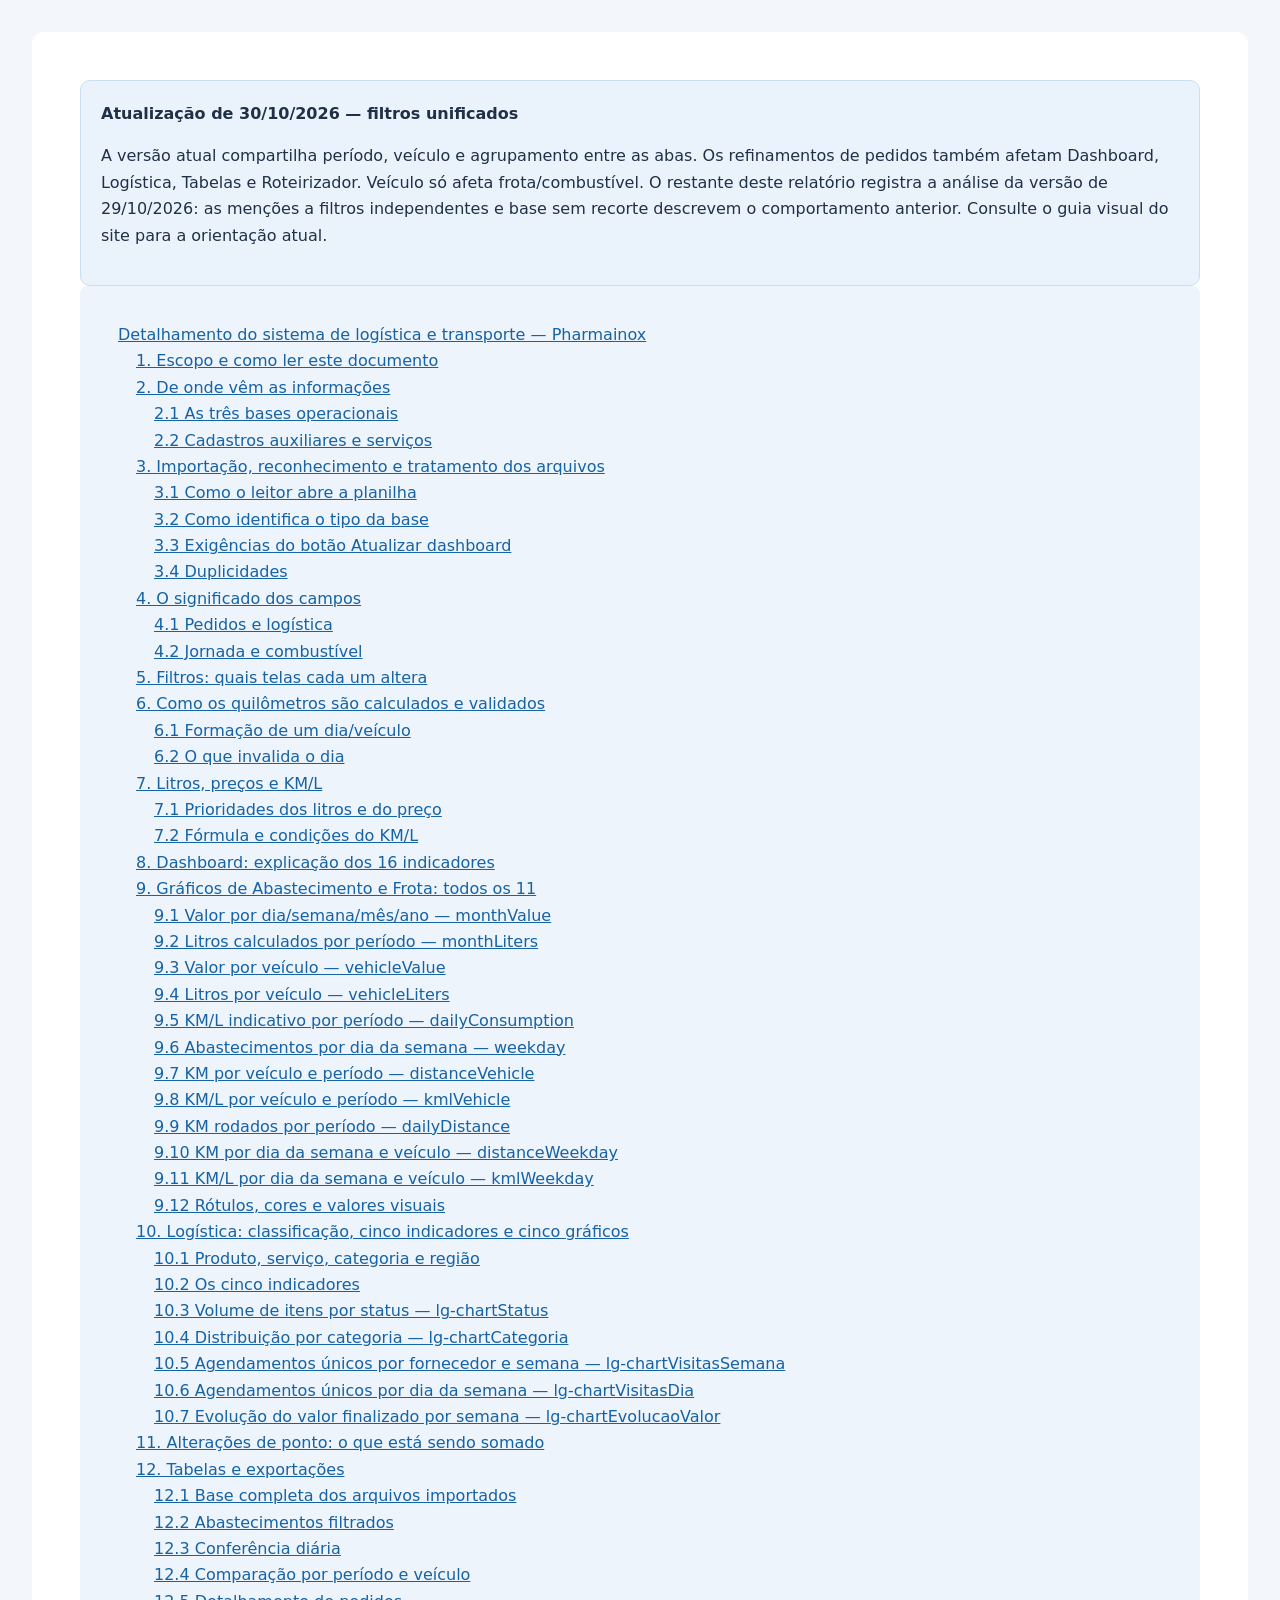
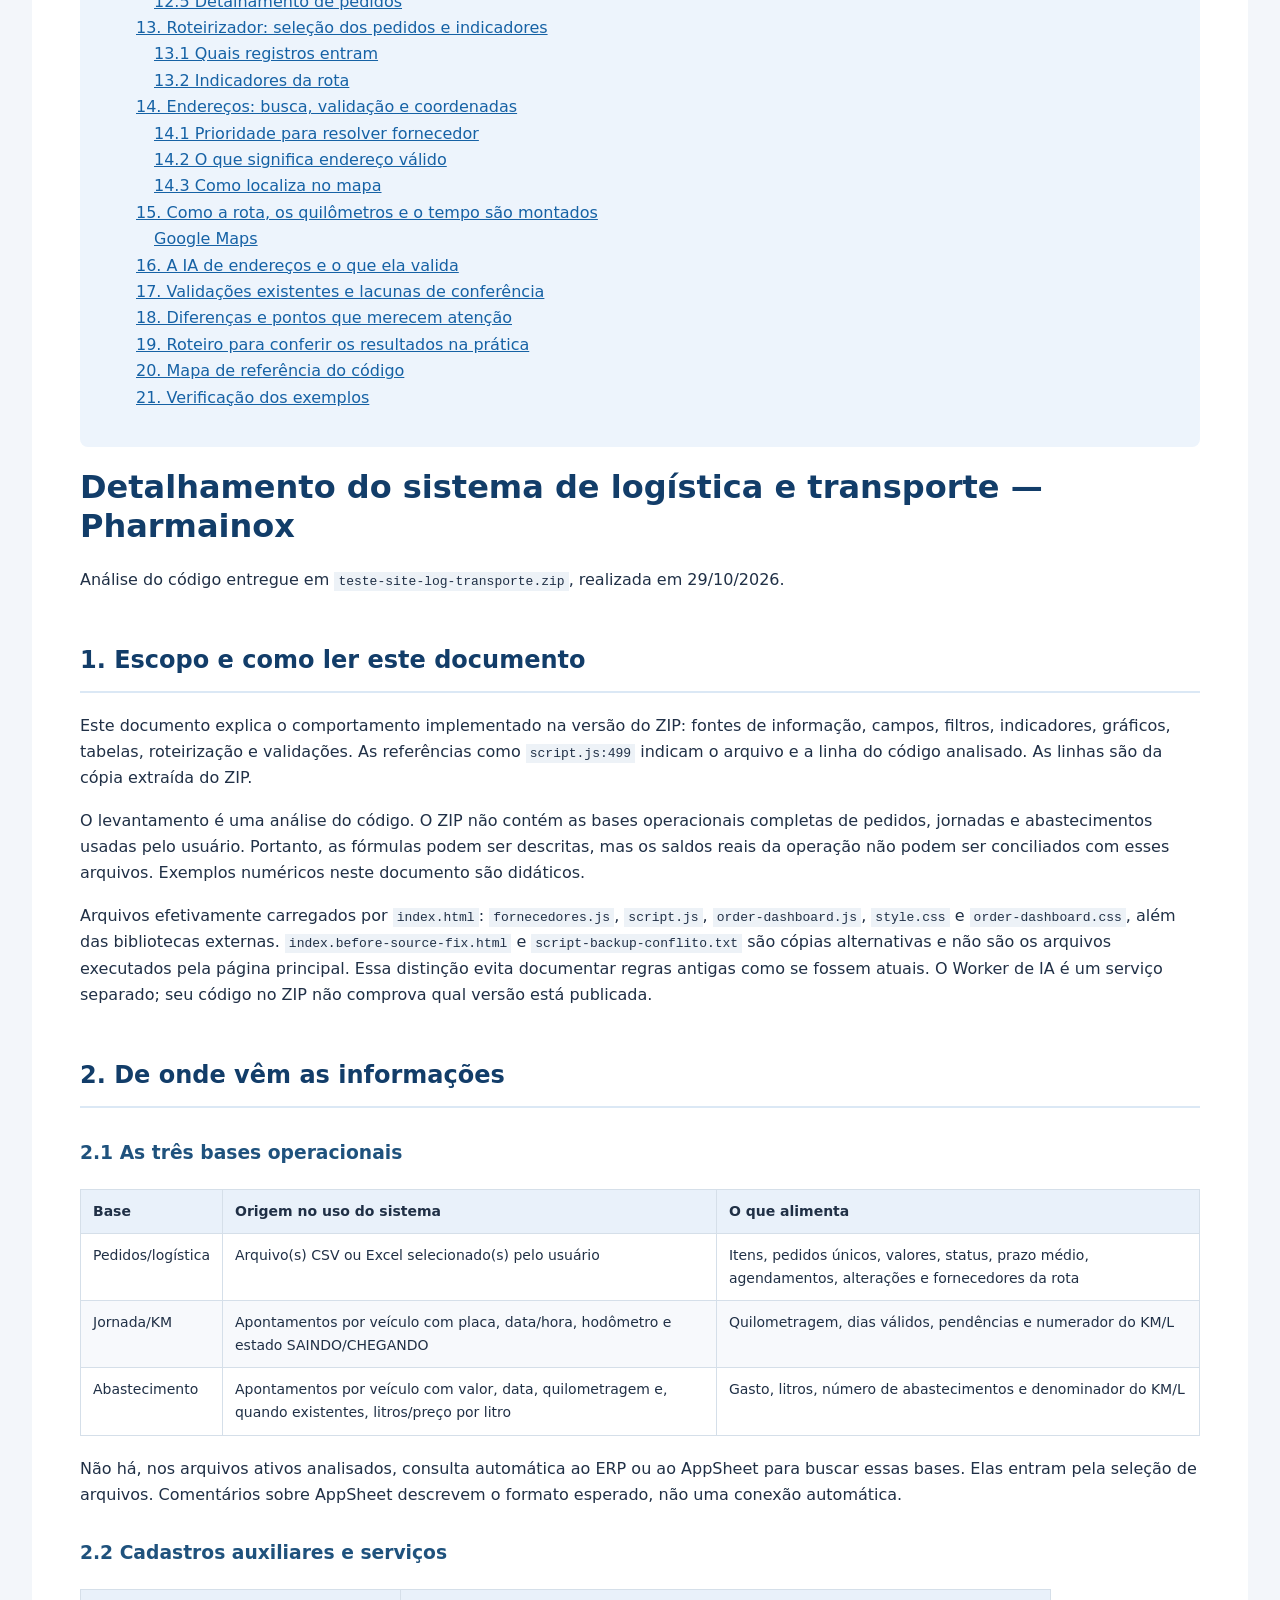
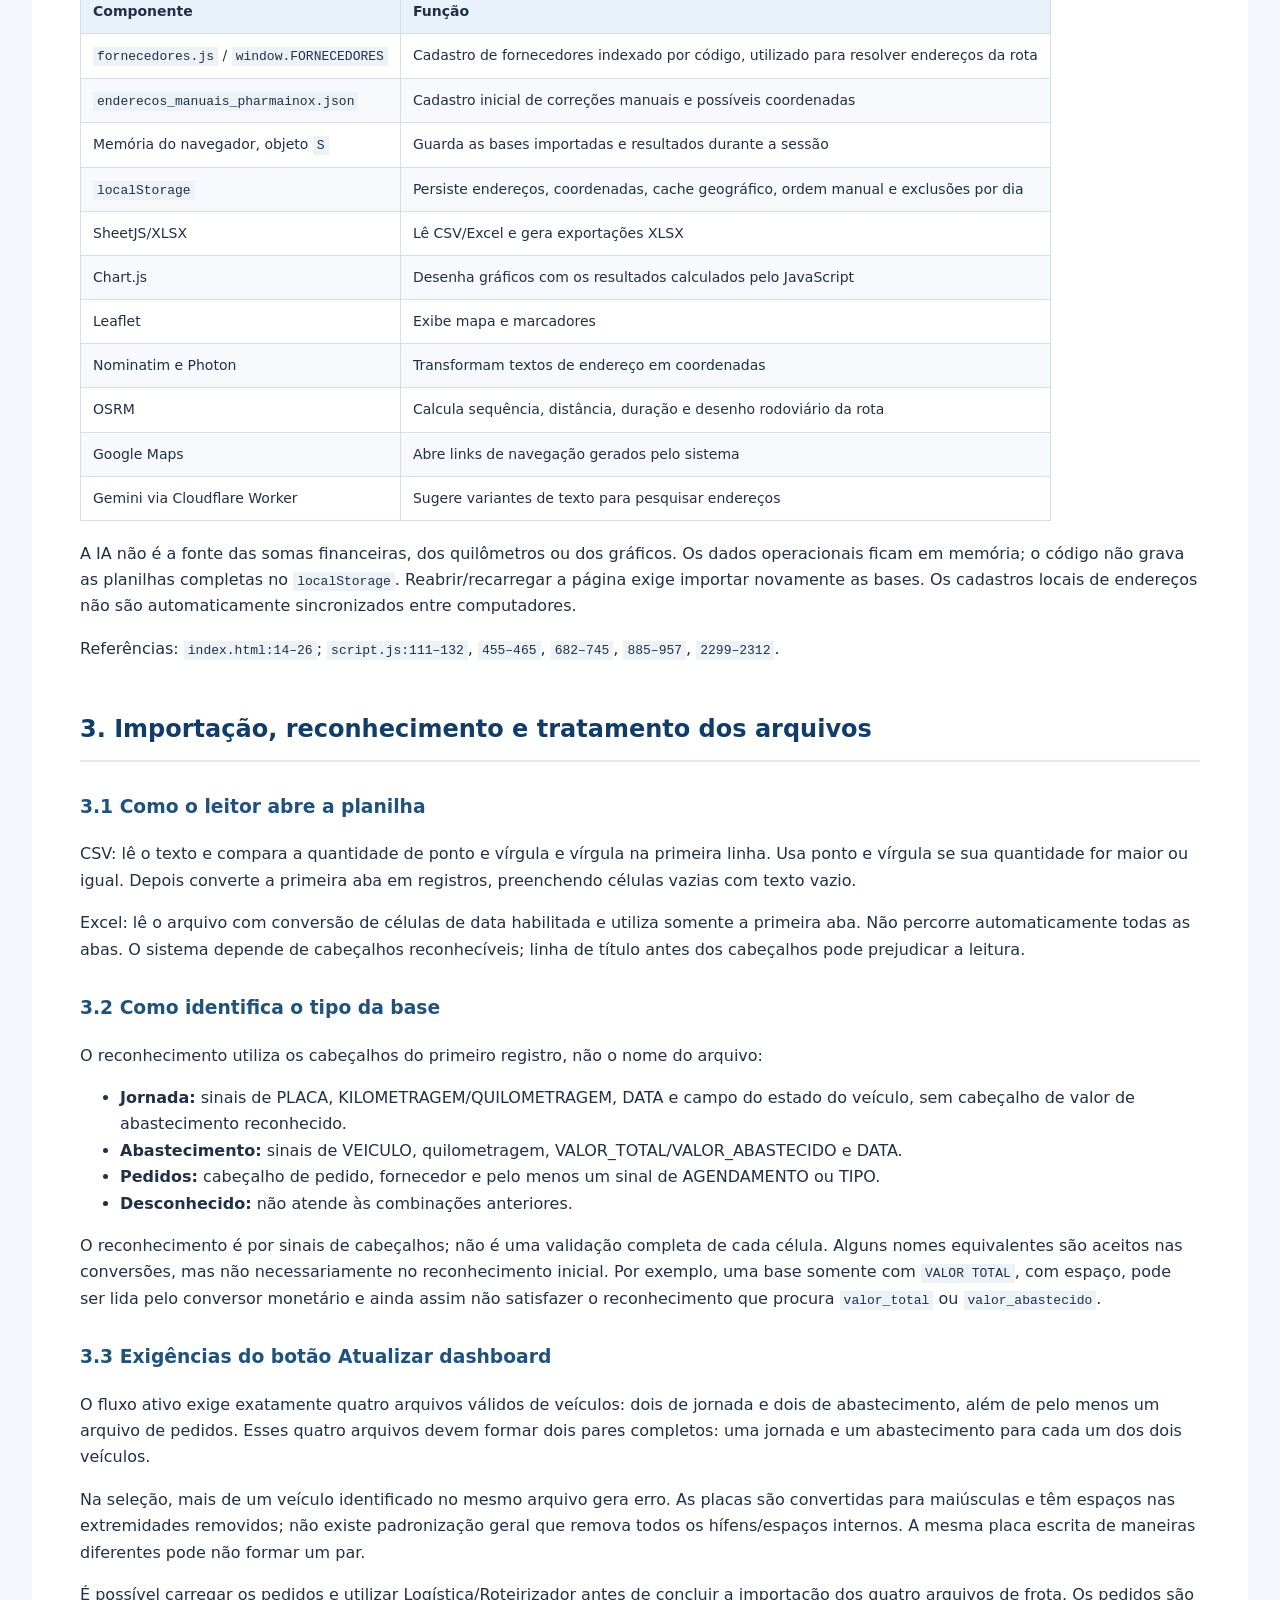
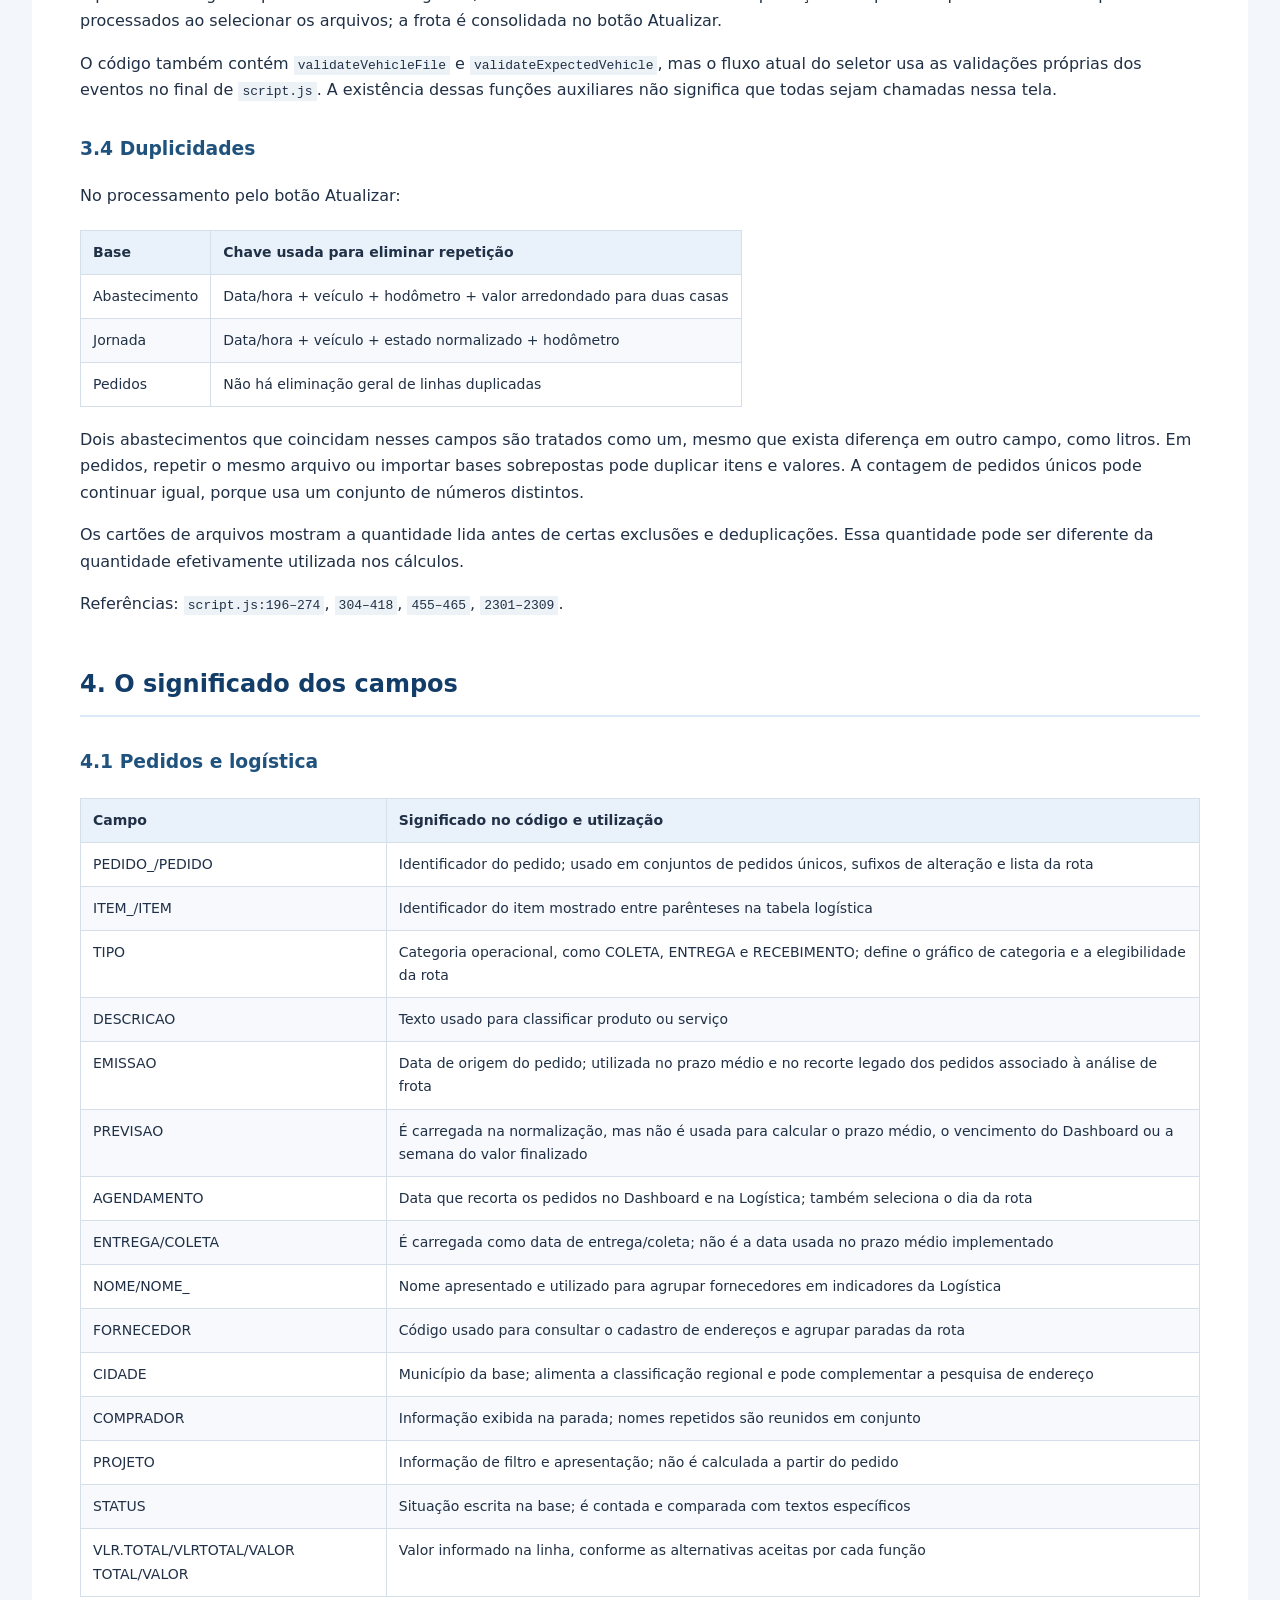
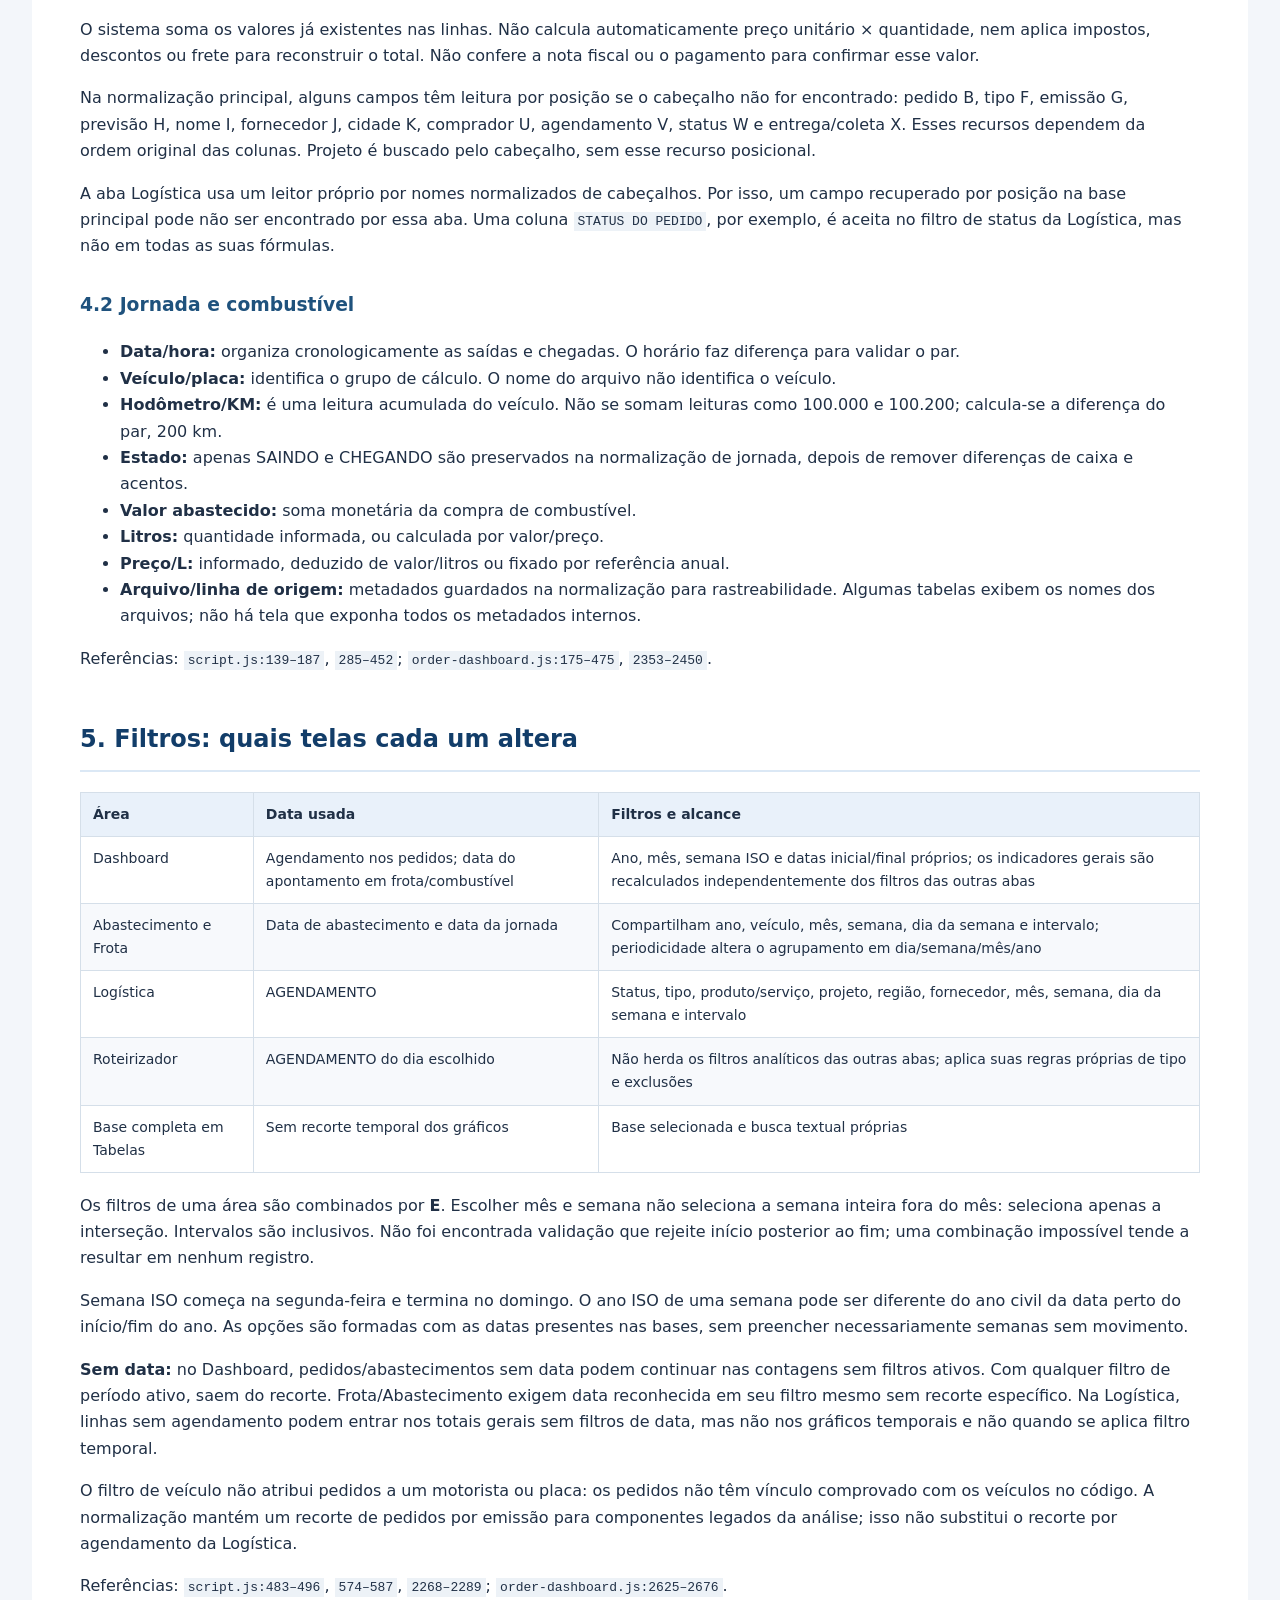
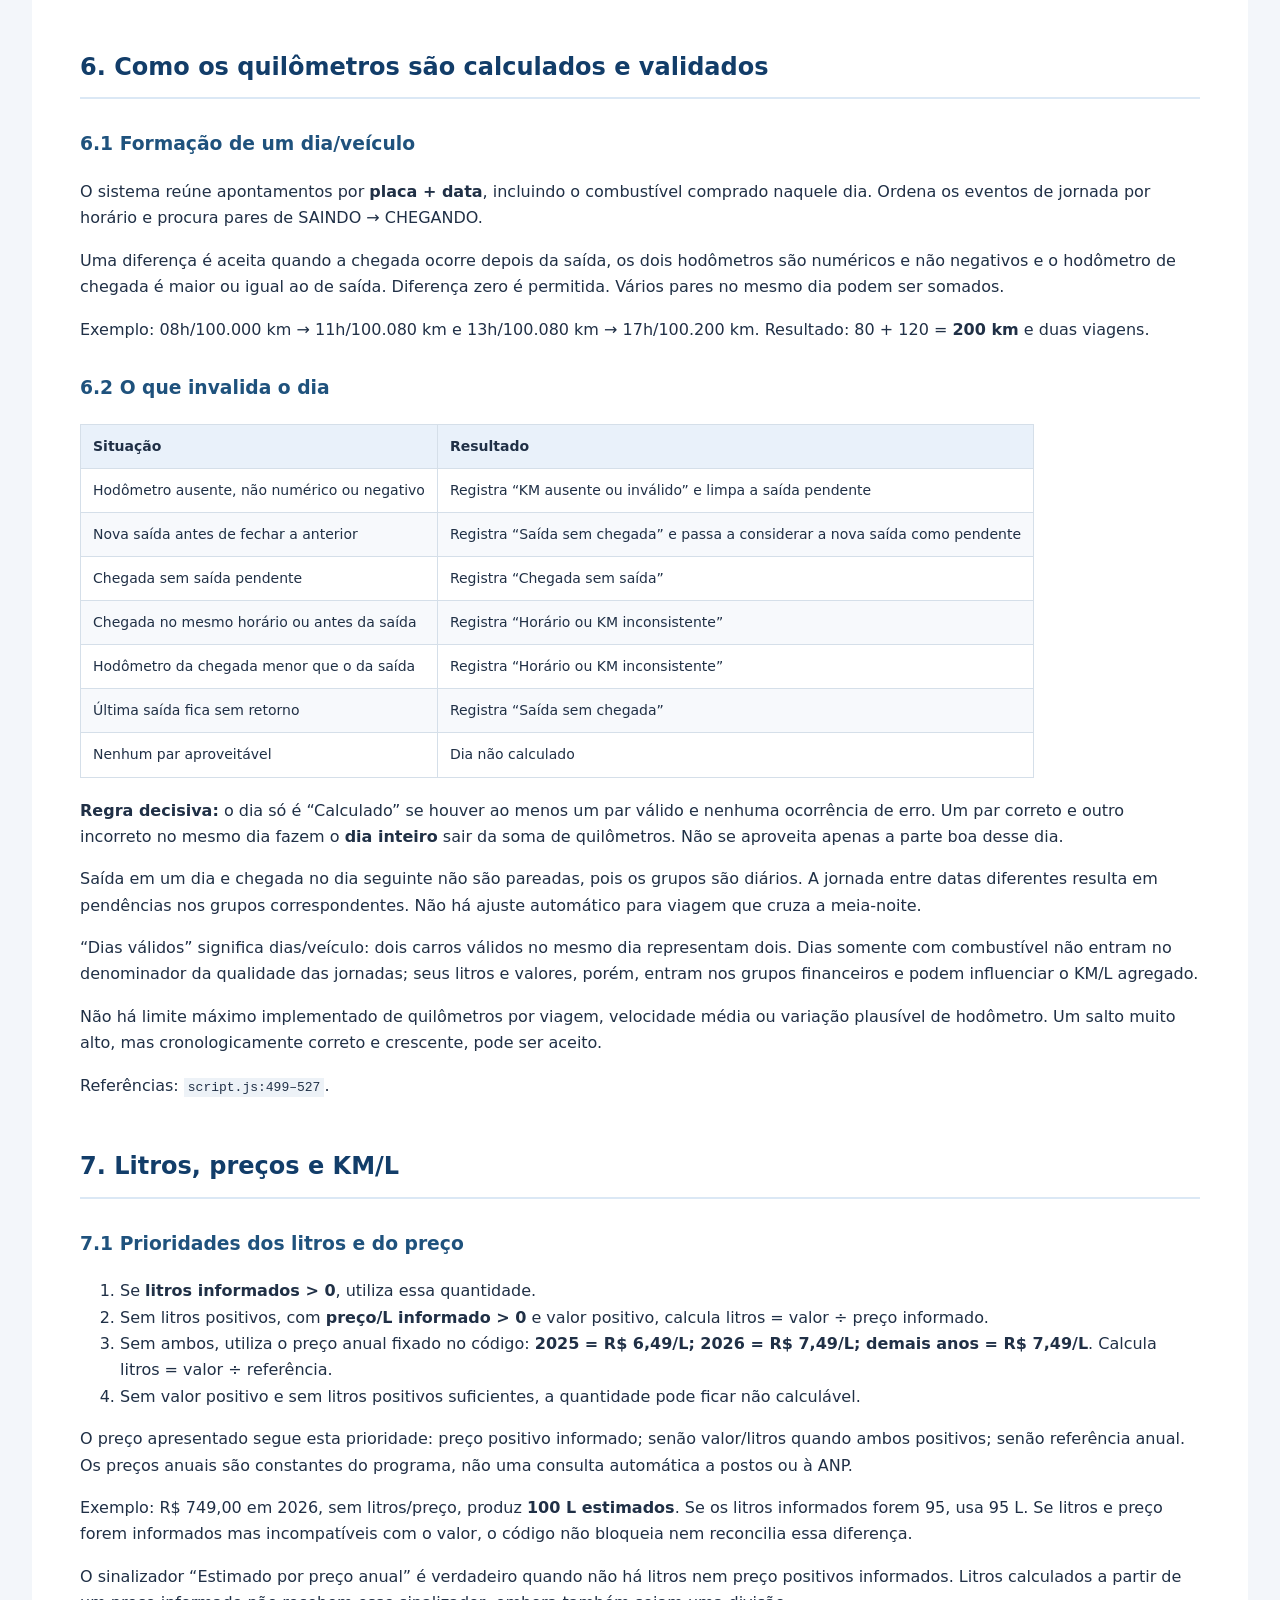
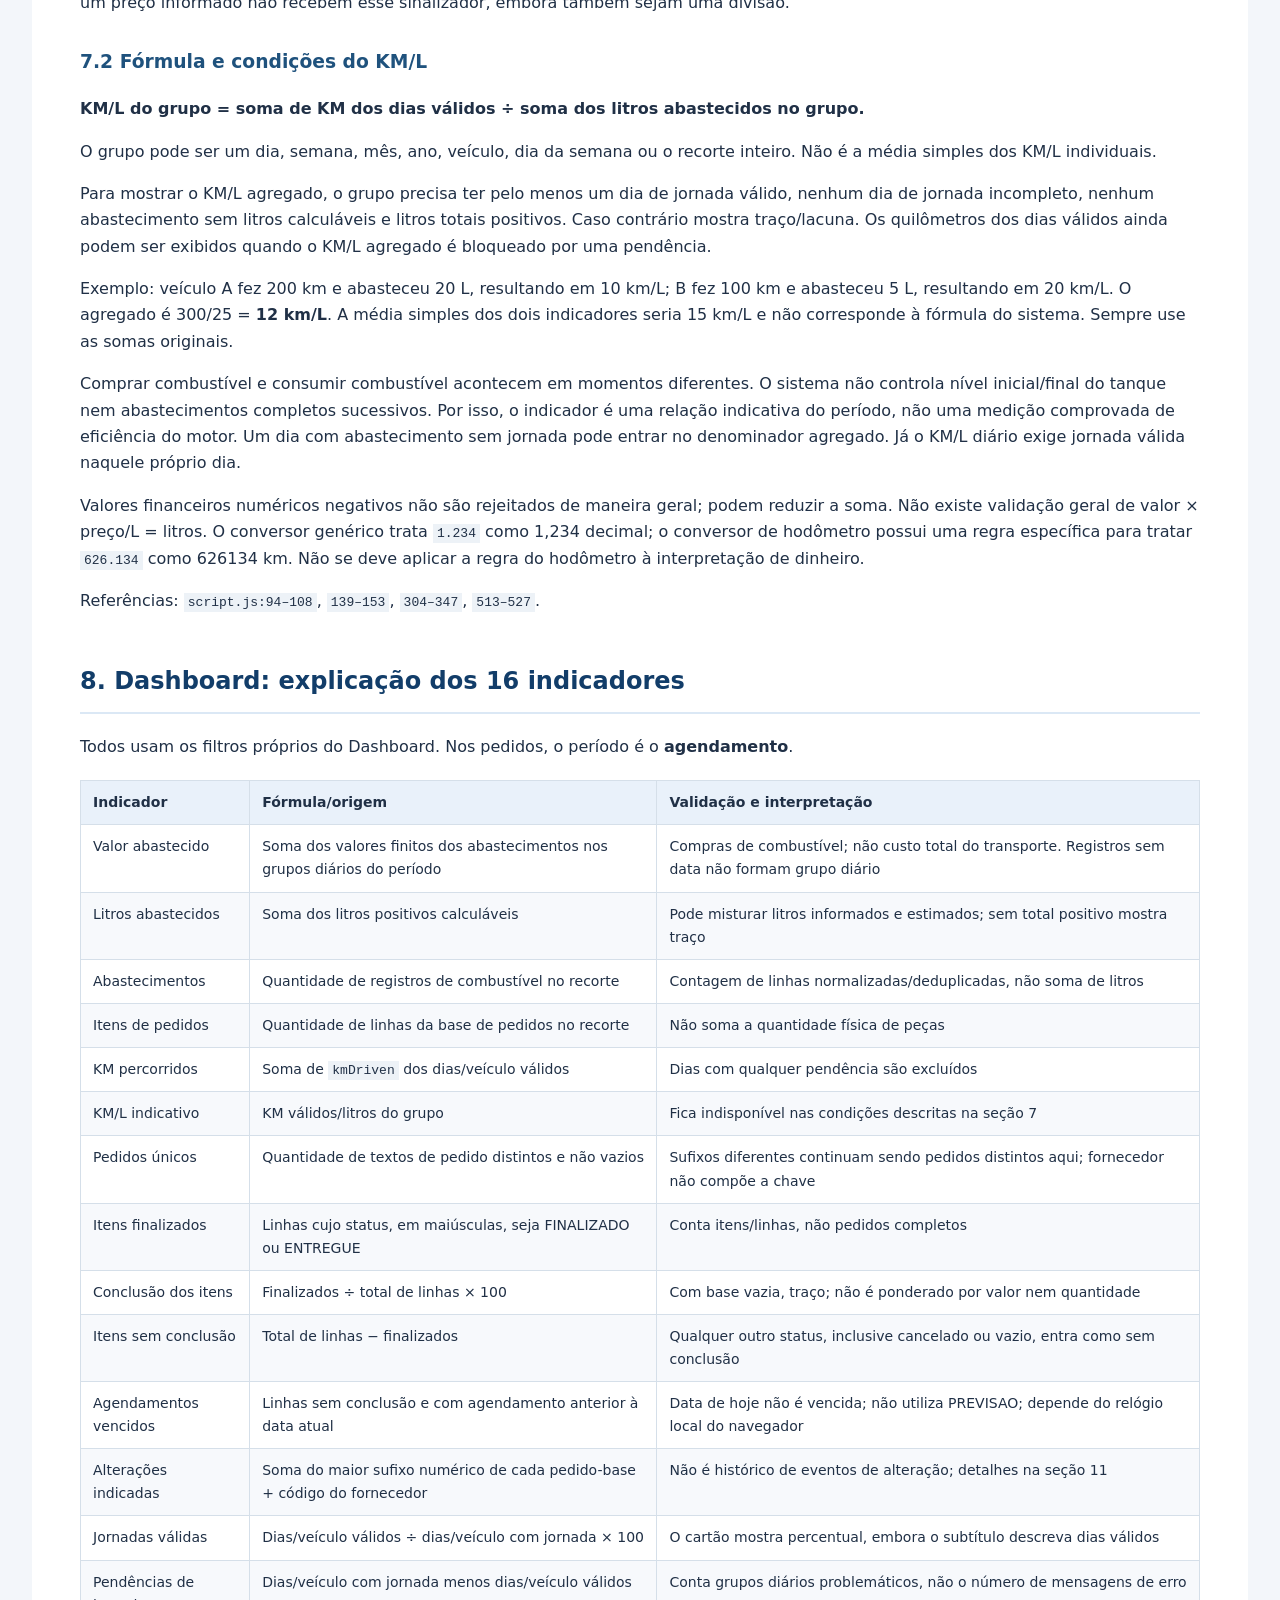
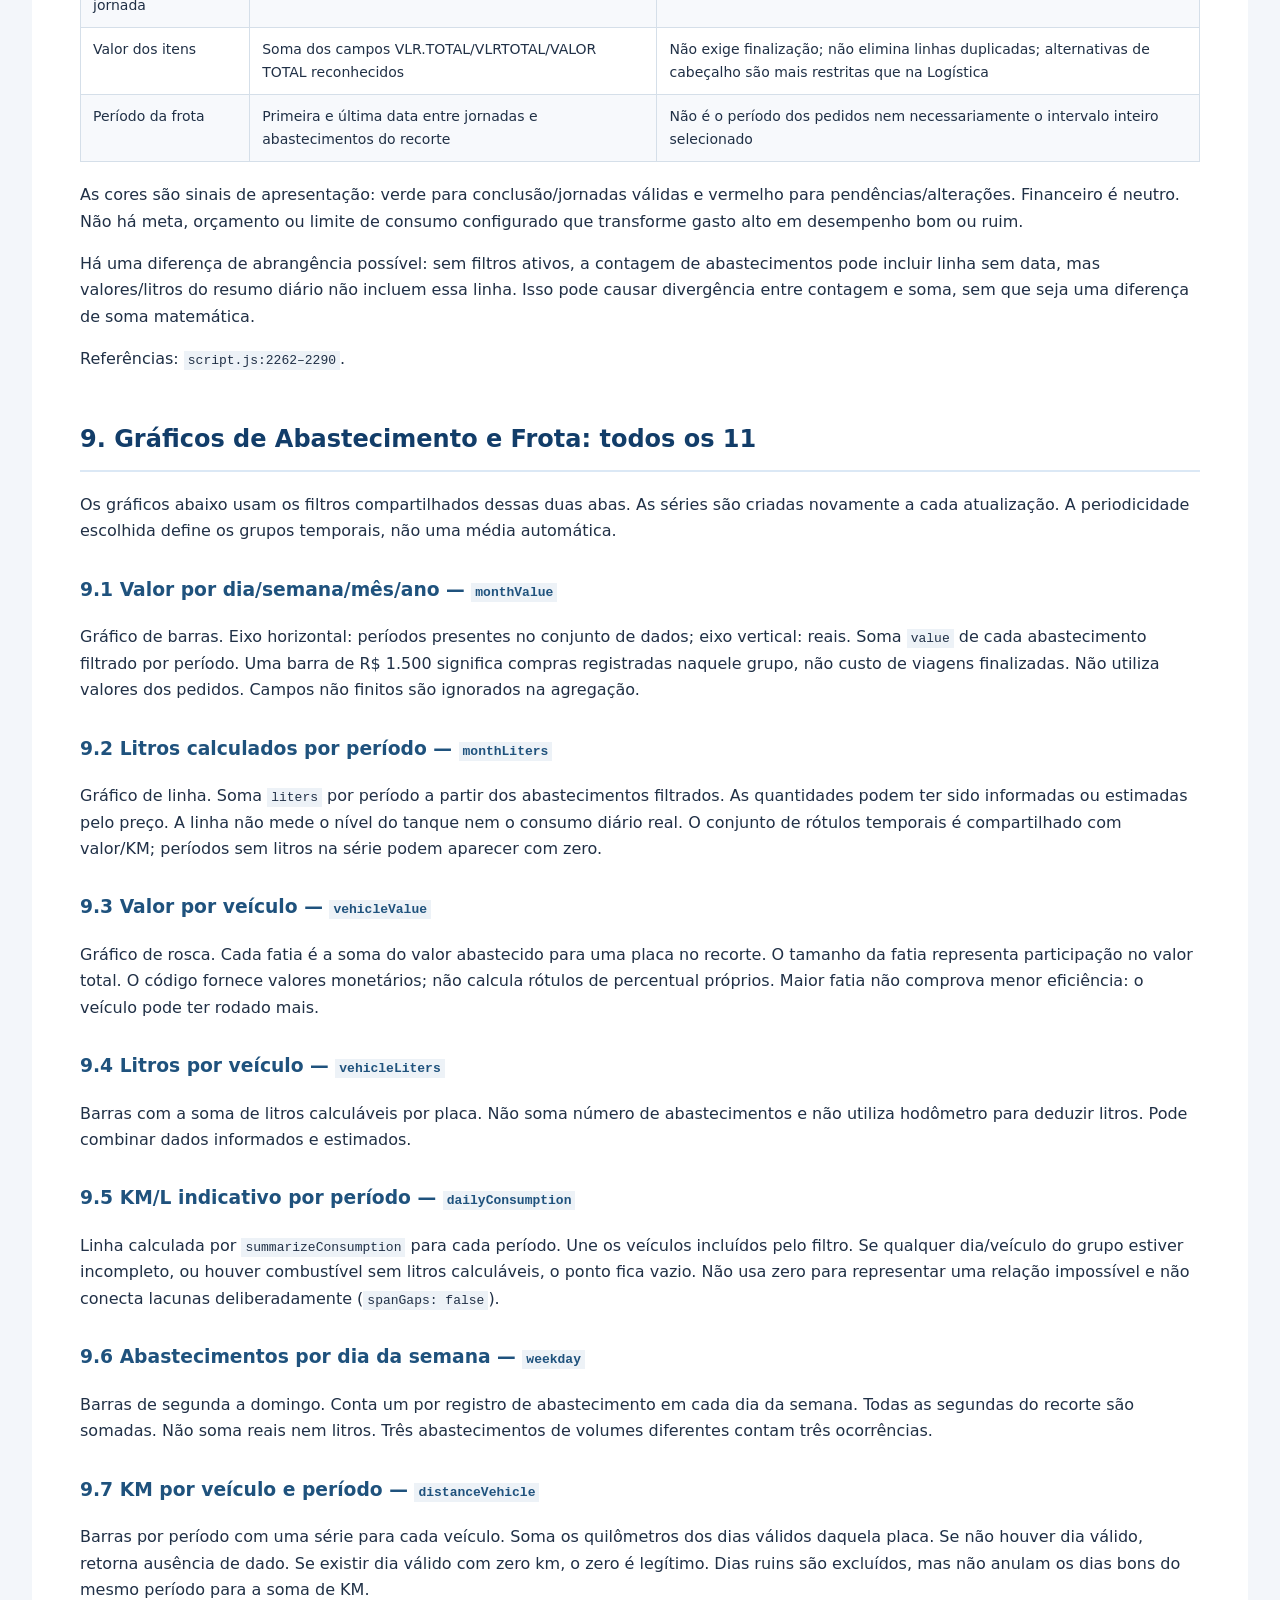
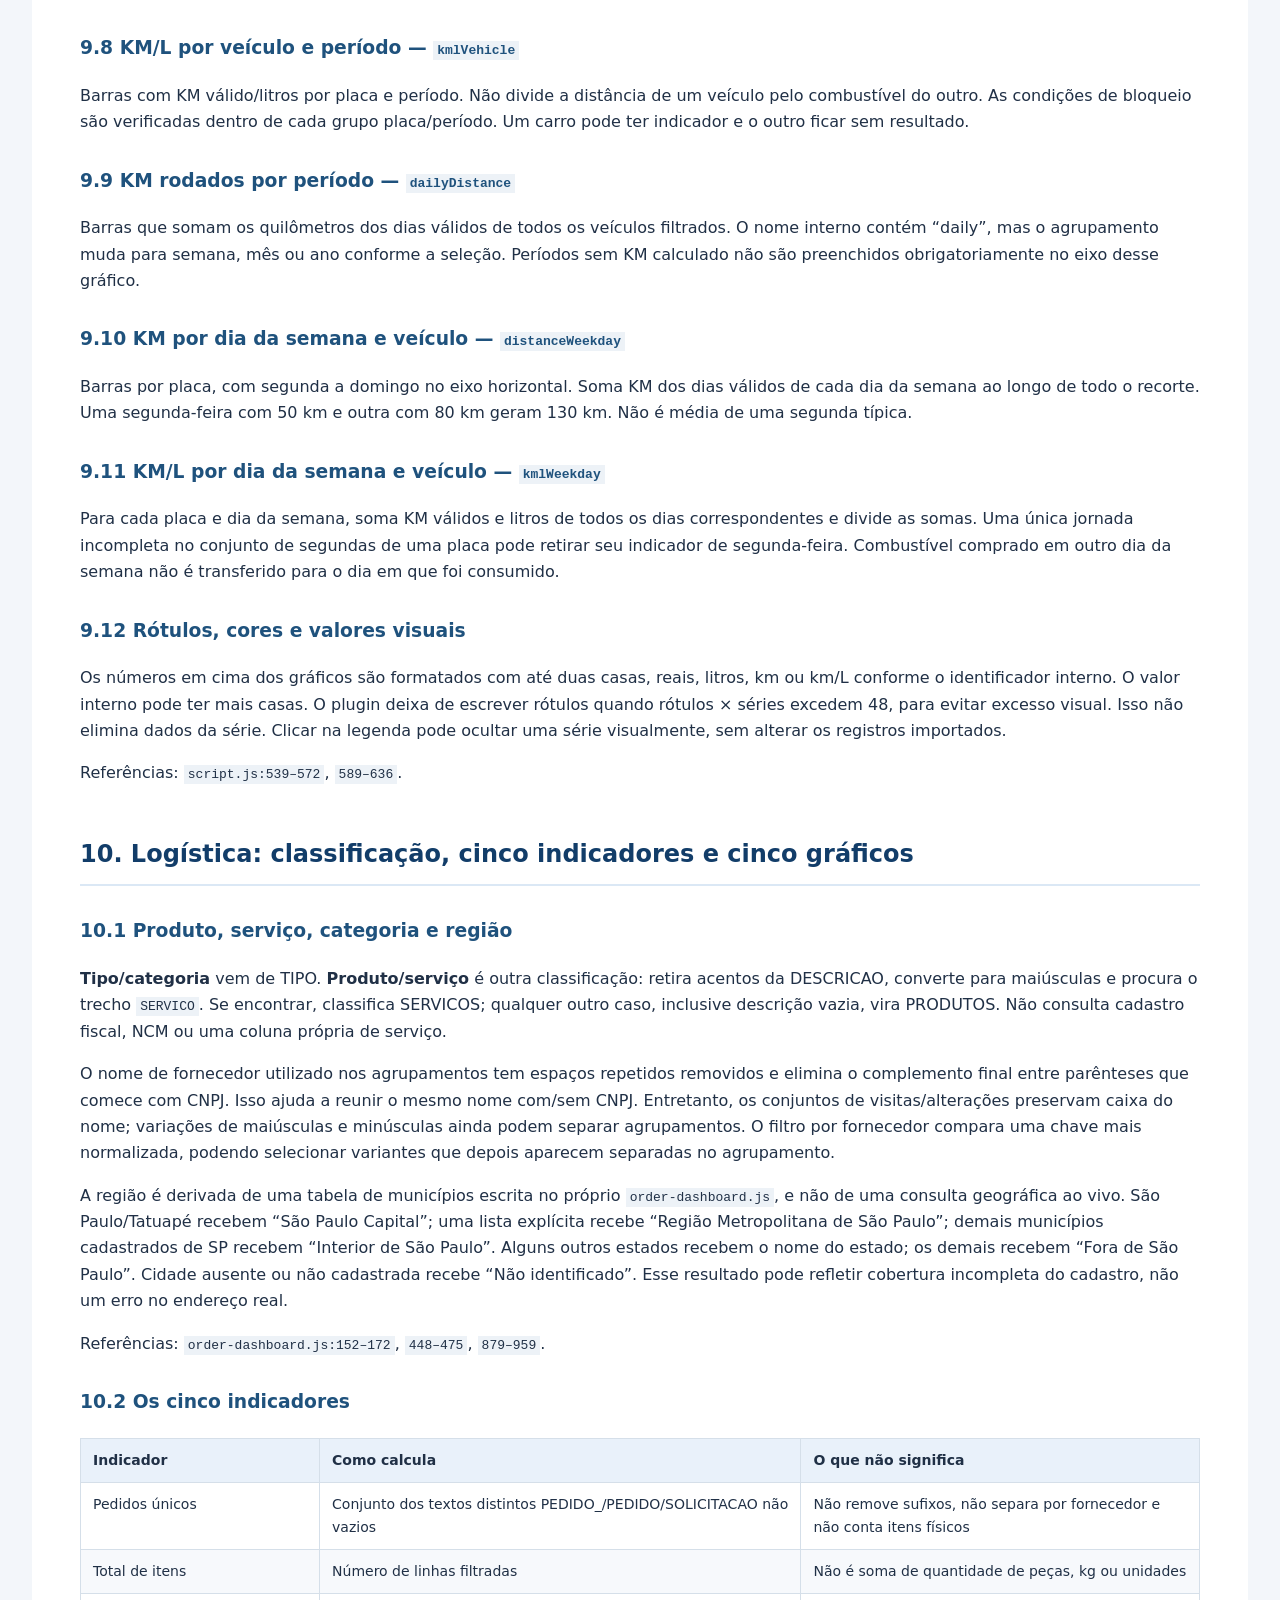
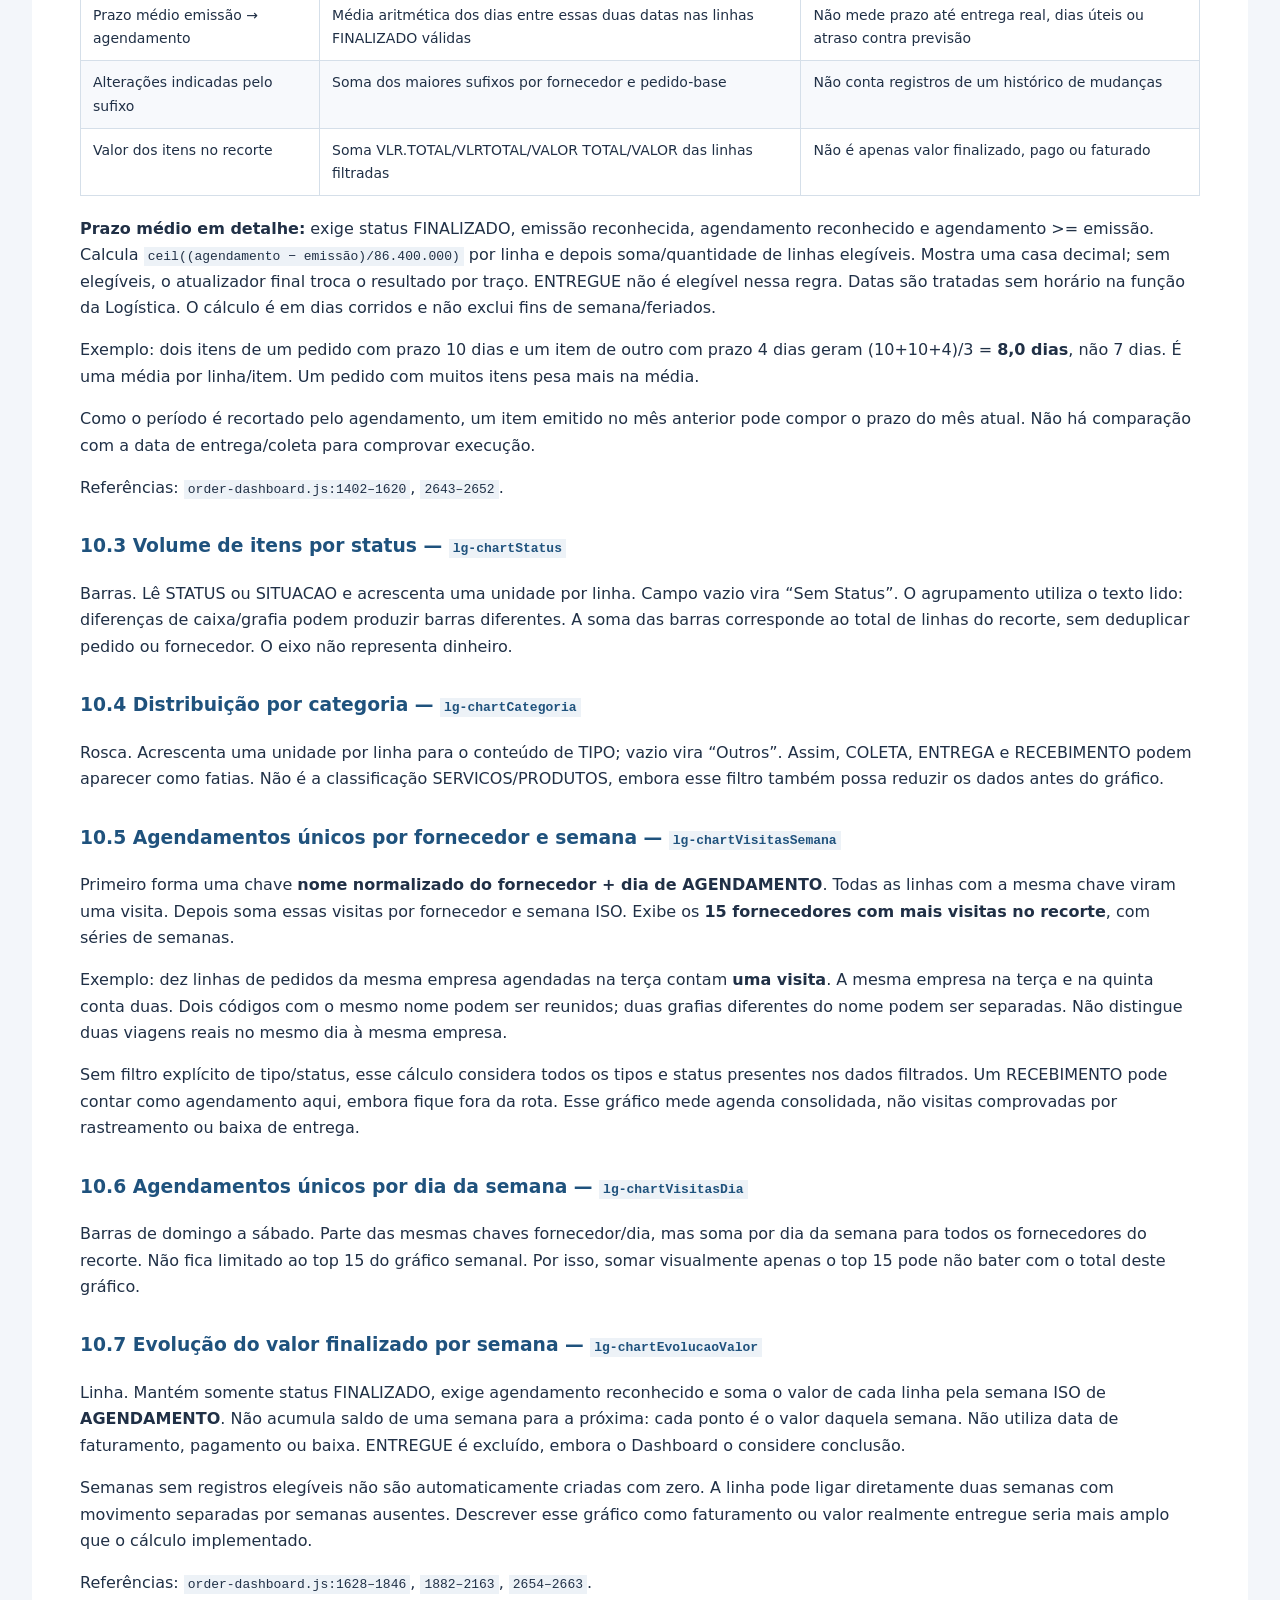
<file: relatorio-completo.html>
<!doctype html><html lang="pt-BR"><meta charset="utf-8"><meta name="viewport" content="width=device-width, initial-scale=1"><title>Detalhamento do sistema — Pharmainox</title><style>body{font:16px/1.65 system-ui,Arial;color:#203046;background:#f3f6fa;margin:0}main{max-width:1120px;margin:32px auto;background:white;padding:48px;border-radius:12px}h1{font-size:32px;color:#123d69;line-height:1.2}h2{margin-top:48px;border-bottom:2px solid #dbe8f5;padding-bottom:10px;color:#123d69}h3{margin-top:30px;color:#1f527d}table{border-collapse:collapse;width:100%;font-size:14px;margin:20px 0;display:block;overflow:auto}th,td{border:1px solid #d5dfe9;padding:10px 12px;vertical-align:top;text-align:left}th{background:#e9f1fa}tr:nth-child(even){background:#f7f9fc}code{font-size:13px;background:#edf2f7;padding:2px 4px;overflow-wrap:anywhere}p,li{overflow-wrap:anywhere}a{color:#1662a5}.toc{background:#edf4fc;padding:20px;border-radius:8px}.toc ul{list-style:none;padding-left:18px}@media(max-width:700px){main{margin:0;padding:22px}h1{font-size:26px}}@media print{body{background:white}main{margin:0;padding:0;max-width:none}h2,h3{break-after:avoid}tr{break-inside:avoid}a{color:inherit}}</style><main><aside style="background:#eaf3fc;padding:20px;border-radius:10px;border:1px solid #c9def2"><strong>Atualização de 30/10/2026 — filtros unificados</strong><p>A versão atual compartilha período, veículo e agrupamento entre as abas. Os refinamentos de pedidos também afetam Dashboard, Logística, Tabelas e Roteirizador. Veículo só afeta frota/combustível. O restante deste relatório registra a análise da versão de 29/10/2026: as menções a filtros independentes e base sem recorte descrevem o comportamento anterior. Consulte o guia visual do site para a orientação atual.</p></aside><div class="toc">
<ul>
<li><a href="#detalhamento-do-sistema-de-logistica-e-transporte-pharmainox">Detalhamento do sistema de logística e transporte — Pharmainox</a><ul>
<li><a href="#1-escopo-e-como-ler-este-documento">1. Escopo e como ler este documento</a></li>
<li><a href="#2-de-onde-vem-as-informacoes">2. De onde vêm as informações</a><ul>
<li><a href="#21-as-tres-bases-operacionais">2.1 As três bases operacionais</a></li>
<li><a href="#22-cadastros-auxiliares-e-servicos">2.2 Cadastros auxiliares e serviços</a></li>
</ul>
</li>
<li><a href="#3-importacao-reconhecimento-e-tratamento-dos-arquivos">3. Importação, reconhecimento e tratamento dos arquivos</a><ul>
<li><a href="#31-como-o-leitor-abre-a-planilha">3.1 Como o leitor abre a planilha</a></li>
<li><a href="#32-como-identifica-o-tipo-da-base">3.2 Como identifica o tipo da base</a></li>
<li><a href="#33-exigencias-do-botao-atualizar-dashboard">3.3 Exigências do botão Atualizar dashboard</a></li>
<li><a href="#34-duplicidades">3.4 Duplicidades</a></li>
</ul>
</li>
<li><a href="#4-o-significado-dos-campos">4. O significado dos campos</a><ul>
<li><a href="#41-pedidos-e-logistica">4.1 Pedidos e logística</a></li>
<li><a href="#42-jornada-e-combustivel">4.2 Jornada e combustível</a></li>
</ul>
</li>
<li><a href="#5-filtros-quais-telas-cada-um-altera">5. Filtros: quais telas cada um altera</a></li>
<li><a href="#6-como-os-quilometros-sao-calculados-e-validados">6. Como os quilômetros são calculados e validados</a><ul>
<li><a href="#61-formacao-de-um-diaveiculo">6.1 Formação de um dia/veículo</a></li>
<li><a href="#62-o-que-invalida-o-dia">6.2 O que invalida o dia</a></li>
</ul>
</li>
<li><a href="#7-litros-precos-e-kml">7. Litros, preços e KM/L</a><ul>
<li><a href="#71-prioridades-dos-litros-e-do-preco">7.1 Prioridades dos litros e do preço</a></li>
<li><a href="#72-formula-e-condicoes-do-kml">7.2 Fórmula e condições do KM/L</a></li>
</ul>
</li>
<li><a href="#8-dashboard-explicacao-dos-16-indicadores">8. Dashboard: explicação dos 16 indicadores</a></li>
<li><a href="#9-graficos-de-abastecimento-e-frota-todos-os-11">9. Gráficos de Abastecimento e Frota: todos os 11</a><ul>
<li><a href="#91-valor-por-diasemanamesano-monthvalue">9.1 Valor por dia/semana/mês/ano — monthValue</a></li>
<li><a href="#92-litros-calculados-por-periodo-monthliters">9.2 Litros calculados por período — monthLiters</a></li>
<li><a href="#93-valor-por-veiculo-vehiclevalue">9.3 Valor por veículo — vehicleValue</a></li>
<li><a href="#94-litros-por-veiculo-vehicleliters">9.4 Litros por veículo — vehicleLiters</a></li>
<li><a href="#95-kml-indicativo-por-periodo-dailyconsumption">9.5 KM/L indicativo por período — dailyConsumption</a></li>
<li><a href="#96-abastecimentos-por-dia-da-semana-weekday">9.6 Abastecimentos por dia da semana — weekday</a></li>
<li><a href="#97-km-por-veiculo-e-periodo-distancevehicle">9.7 KM por veículo e período — distanceVehicle</a></li>
<li><a href="#98-kml-por-veiculo-e-periodo-kmlvehicle">9.8 KM/L por veículo e período — kmlVehicle</a></li>
<li><a href="#99-km-rodados-por-periodo-dailydistance">9.9 KM rodados por período — dailyDistance</a></li>
<li><a href="#910-km-por-dia-da-semana-e-veiculo-distanceweekday">9.10 KM por dia da semana e veículo — distanceWeekday</a></li>
<li><a href="#911-kml-por-dia-da-semana-e-veiculo-kmlweekday">9.11 KM/L por dia da semana e veículo — kmlWeekday</a></li>
<li><a href="#912-rotulos-cores-e-valores-visuais">9.12 Rótulos, cores e valores visuais</a></li>
</ul>
</li>
<li><a href="#10-logistica-classificacao-cinco-indicadores-e-cinco-graficos">10. Logística: classificação, cinco indicadores e cinco gráficos</a><ul>
<li><a href="#101-produto-servico-categoria-e-regiao">10.1 Produto, serviço, categoria e região</a></li>
<li><a href="#102-os-cinco-indicadores">10.2 Os cinco indicadores</a></li>
<li><a href="#103-volume-de-itens-por-status-lg-chartstatus">10.3 Volume de itens por status — lg-chartStatus</a></li>
<li><a href="#104-distribuicao-por-categoria-lg-chartcategoria">10.4 Distribuição por categoria — lg-chartCategoria</a></li>
<li><a href="#105-agendamentos-unicos-por-fornecedor-e-semana-lg-chartvisitassemana">10.5 Agendamentos únicos por fornecedor e semana — lg-chartVisitasSemana</a></li>
<li><a href="#106-agendamentos-unicos-por-dia-da-semana-lg-chartvisitasdia">10.6 Agendamentos únicos por dia da semana — lg-chartVisitasDia</a></li>
<li><a href="#107-evolucao-do-valor-finalizado-por-semana-lg-chartevolucaovalor">10.7 Evolução do valor finalizado por semana — lg-chartEvolucaoValor</a></li>
</ul>
</li>
<li><a href="#11-alteracoes-de-ponto-o-que-esta-sendo-somado">11. Alterações de ponto: o que está sendo somado</a></li>
<li><a href="#12-tabelas-e-exportacoes">12. Tabelas e exportações</a><ul>
<li><a href="#121-base-completa-dos-arquivos-importados">12.1 Base completa dos arquivos importados</a></li>
<li><a href="#122-abastecimentos-filtrados">12.2 Abastecimentos filtrados</a></li>
<li><a href="#123-conferencia-diaria">12.3 Conferência diária</a></li>
<li><a href="#124-comparacao-por-periodo-e-veiculo">12.4 Comparação por período e veículo</a></li>
<li><a href="#125-detalhamento-de-pedidos">12.5 Detalhamento de pedidos</a></li>
</ul>
</li>
<li><a href="#13-roteirizador-selecao-dos-pedidos-e-indicadores">13. Roteirizador: seleção dos pedidos e indicadores</a><ul>
<li><a href="#131-quais-registros-entram">13.1 Quais registros entram</a></li>
<li><a href="#132-indicadores-da-rota">13.2 Indicadores da rota</a></li>
</ul>
</li>
<li><a href="#14-enderecos-busca-validacao-e-coordenadas">14. Endereços: busca, validação e coordenadas</a><ul>
<li><a href="#141-prioridade-para-resolver-fornecedor">14.1 Prioridade para resolver fornecedor</a></li>
<li><a href="#142-o-que-significa-endereco-valido">14.2 O que significa endereço válido</a></li>
<li><a href="#143-como-localiza-no-mapa">14.3 Como localiza no mapa</a></li>
</ul>
</li>
<li><a href="#15-como-a-rota-os-quilometros-e-o-tempo-sao-montados">15. Como a rota, os quilômetros e o tempo são montados</a><ul>
<li><a href="#google-maps">Google Maps</a></li>
</ul>
</li>
<li><a href="#16-a-ia-de-enderecos-e-o-que-ela-valida">16. A IA de endereços e o que ela valida</a></li>
<li><a href="#17-validacoes-existentes-e-lacunas-de-conferencia">17. Validações existentes e lacunas de conferência</a></li>
<li><a href="#18-diferencas-e-pontos-que-merecem-atencao">18. Diferenças e pontos que merecem atenção</a></li>
<li><a href="#19-roteiro-para-conferir-os-resultados-na-pratica">19. Roteiro para conferir os resultados na prática</a></li>
<li><a href="#20-mapa-de-referencia-do-codigo">20. Mapa de referência do código</a></li>
<li><a href="#21-verificacao-dos-exemplos">21. Verificação dos exemplos</a></li>
</ul>
</li>
</ul>
</div>
<h1 id="detalhamento-do-sistema-de-logistica-e-transporte-pharmainox">Detalhamento do sistema de logística e transporte — Pharmainox</h1>
<p>Análise do código entregue em <code>teste-site-log-transporte.zip</code>, realizada em 29/10/2026.</p>
<h2 id="1-escopo-e-como-ler-este-documento">1. Escopo e como ler este documento</h2>
<p>Este documento explica o comportamento implementado na versão do ZIP: fontes de informação, campos, filtros, indicadores, gráficos, tabelas, roteirização e validações. As referências como <code>script.js:499</code> indicam o arquivo e a linha do código analisado. As linhas são da cópia extraída do ZIP.</p>
<p>O levantamento é uma análise do código. O ZIP não contém as bases operacionais completas de pedidos, jornadas e abastecimentos usadas pelo usuário. Portanto, as fórmulas podem ser descritas, mas os saldos reais da operação não podem ser conciliados com esses arquivos. Exemplos numéricos neste documento são didáticos.</p>
<p>Arquivos efetivamente carregados por <code>index.html</code>: <code>fornecedores.js</code>, <code>script.js</code>, <code>order-dashboard.js</code>, <code>style.css</code> e <code>order-dashboard.css</code>, além das bibliotecas externas. <code>index.before-source-fix.html</code> e <code>script-backup-conflito.txt</code> são cópias alternativas e não são os arquivos executados pela página principal. Essa distinção evita documentar regras antigas como se fossem atuais. O Worker de IA é um serviço separado; seu código no ZIP não comprova qual versão está publicada.</p>
<h2 id="2-de-onde-vem-as-informacoes">2. De onde vêm as informações</h2>
<h3 id="21-as-tres-bases-operacionais">2.1 As três bases operacionais</h3>
<table>
<thead>
<tr>
<th>Base</th>
<th>Origem no uso do sistema</th>
<th>O que alimenta</th>
</tr>
</thead>
<tbody>
<tr>
<td>Pedidos/logística</td>
<td>Arquivo(s) CSV ou Excel selecionado(s) pelo usuário</td>
<td>Itens, pedidos únicos, valores, status, prazo médio, agendamentos, alterações e fornecedores da rota</td>
</tr>
<tr>
<td>Jornada/KM</td>
<td>Apontamentos por veículo com placa, data/hora, hodômetro e estado SAINDO/CHEGANDO</td>
<td>Quilometragem, dias válidos, pendências e numerador do KM/L</td>
</tr>
<tr>
<td>Abastecimento</td>
<td>Apontamentos por veículo com valor, data, quilometragem e, quando existentes, litros/preço por litro</td>
<td>Gasto, litros, número de abastecimentos e denominador do KM/L</td>
</tr>
</tbody>
</table>
<p>Não há, nos arquivos ativos analisados, consulta automática ao ERP ou ao AppSheet para buscar essas bases. Elas entram pela seleção de arquivos. Comentários sobre AppSheet descrevem o formato esperado, não uma conexão automática.</p>
<h3 id="22-cadastros-auxiliares-e-servicos">2.2 Cadastros auxiliares e serviços</h3>
<table>
<thead>
<tr>
<th>Componente</th>
<th>Função</th>
</tr>
</thead>
<tbody>
<tr>
<td><code>fornecedores.js</code> / <code>window.FORNECEDORES</code></td>
<td>Cadastro de fornecedores indexado por código, utilizado para resolver endereços da rota</td>
</tr>
<tr>
<td><code>enderecos_manuais_pharmainox.json</code></td>
<td>Cadastro inicial de correções manuais e possíveis coordenadas</td>
</tr>
<tr>
<td>Memória do navegador, objeto <code>S</code></td>
<td>Guarda as bases importadas e resultados durante a sessão</td>
</tr>
<tr>
<td><code>localStorage</code></td>
<td>Persiste endereços, coordenadas, cache geográfico, ordem manual e exclusões por dia</td>
</tr>
<tr>
<td>SheetJS/XLSX</td>
<td>Lê CSV/Excel e gera exportações XLSX</td>
</tr>
<tr>
<td>Chart.js</td>
<td>Desenha gráficos com os resultados calculados pelo JavaScript</td>
</tr>
<tr>
<td>Leaflet</td>
<td>Exibe mapa e marcadores</td>
</tr>
<tr>
<td>Nominatim e Photon</td>
<td>Transformam textos de endereço em coordenadas</td>
</tr>
<tr>
<td>OSRM</td>
<td>Calcula sequência, distância, duração e desenho rodoviário da rota</td>
</tr>
<tr>
<td>Google Maps</td>
<td>Abre links de navegação gerados pelo sistema</td>
</tr>
<tr>
<td>Gemini via Cloudflare Worker</td>
<td>Sugere variantes de texto para pesquisar endereços</td>
</tr>
</tbody>
</table>
<p>A IA não é a fonte das somas financeiras, dos quilômetros ou dos gráficos. Os dados operacionais ficam em memória; o código não grava as planilhas completas no <code>localStorage</code>. Reabrir/recarregar a página exige importar novamente as bases. Os cadastros locais de endereços não são automaticamente sincronizados entre computadores.</p>
<p>Referências: <code>index.html:14–26</code>; <code>script.js:111–132</code>, <code>455–465</code>, <code>682–745</code>, <code>885–957</code>, <code>2299–2312</code>.</p>
<h2 id="3-importacao-reconhecimento-e-tratamento-dos-arquivos">3. Importação, reconhecimento e tratamento dos arquivos</h2>
<h3 id="31-como-o-leitor-abre-a-planilha">3.1 Como o leitor abre a planilha</h3>
<p>CSV: lê o texto e compara a quantidade de ponto e vírgula e vírgula na primeira linha. Usa ponto e vírgula se sua quantidade for maior ou igual. Depois converte a primeira aba em registros, preenchendo células vazias com texto vazio.</p>
<p>Excel: lê o arquivo com conversão de células de data habilitada e utiliza somente a primeira aba. Não percorre automaticamente todas as abas. O sistema depende de cabeçalhos reconhecíveis; linha de título antes dos cabeçalhos pode prejudicar a leitura.</p>
<h3 id="32-como-identifica-o-tipo-da-base">3.2 Como identifica o tipo da base</h3>
<p>O reconhecimento utiliza os cabeçalhos do primeiro registro, não o nome do arquivo:</p>
<ul>
<li><strong>Jornada:</strong> sinais de PLACA, KILOMETRAGEM/QUILOMETRAGEM, DATA e campo do estado do veículo, sem cabeçalho de valor de abastecimento reconhecido.</li>
<li><strong>Abastecimento:</strong> sinais de VEICULO, quilometragem, VALOR_TOTAL/VALOR_ABASTECIDO e DATA.</li>
<li><strong>Pedidos:</strong> cabeçalho de pedido, fornecedor e pelo menos um sinal de AGENDAMENTO ou TIPO.</li>
<li><strong>Desconhecido:</strong> não atende às combinações anteriores.</li>
</ul>
<p>O reconhecimento é por sinais de cabeçalhos; não é uma validação completa de cada célula. Alguns nomes equivalentes são aceitos nas conversões, mas não necessariamente no reconhecimento inicial. Por exemplo, uma base somente com <code>VALOR TOTAL</code>, com espaço, pode ser lida pelo conversor monetário e ainda assim não satisfazer o reconhecimento que procura <code>valor_total</code> ou <code>valor_abastecido</code>.</p>
<h3 id="33-exigencias-do-botao-atualizar-dashboard">3.3 Exigências do botão Atualizar dashboard</h3>
<p>O fluxo ativo exige exatamente quatro arquivos válidos de veículos: dois de jornada e dois de abastecimento, além de pelo menos um arquivo de pedidos. Esses quatro arquivos devem formar dois pares completos: uma jornada e um abastecimento para cada um dos dois veículos.</p>
<p>Na seleção, mais de um veículo identificado no mesmo arquivo gera erro. As placas são convertidas para maiúsculas e têm espaços nas extremidades removidos; não existe padronização geral que remova todos os hífens/espaços internos. A mesma placa escrita de maneiras diferentes pode não formar um par.</p>
<p>É possível carregar os pedidos e utilizar Logística/Roteirizador antes de concluir a importação dos quatro arquivos de frota. Os pedidos são processados ao selecionar os arquivos; a frota é consolidada no botão Atualizar.</p>
<p>O código também contém <code>validateVehicleFile</code> e <code>validateExpectedVehicle</code>, mas o fluxo atual do seletor usa as validações próprias dos eventos no final de <code>script.js</code>. A existência dessas funções auxiliares não significa que todas sejam chamadas nessa tela.</p>
<h3 id="34-duplicidades">3.4 Duplicidades</h3>
<p>No processamento pelo botão Atualizar:</p>
<table>
<thead>
<tr>
<th>Base</th>
<th>Chave usada para eliminar repetição</th>
</tr>
</thead>
<tbody>
<tr>
<td>Abastecimento</td>
<td>Data/hora + veículo + hodômetro + valor arredondado para duas casas</td>
</tr>
<tr>
<td>Jornada</td>
<td>Data/hora + veículo + estado normalizado + hodômetro</td>
</tr>
<tr>
<td>Pedidos</td>
<td>Não há eliminação geral de linhas duplicadas</td>
</tr>
</tbody>
</table>
<p>Dois abastecimentos que coincidam nesses campos são tratados como um, mesmo que exista diferença em outro campo, como litros. Em pedidos, repetir o mesmo arquivo ou importar bases sobrepostas pode duplicar itens e valores. A contagem de pedidos únicos pode continuar igual, porque usa um conjunto de números distintos.</p>
<p>Os cartões de arquivos mostram a quantidade lida antes de certas exclusões e deduplicações. Essa quantidade pode ser diferente da quantidade efetivamente utilizada nos cálculos.</p>
<p>Referências: <code>script.js:196–274</code>, <code>304–418</code>, <code>455–465</code>, <code>2301–2309</code>.</p>
<h2 id="4-o-significado-dos-campos">4. O significado dos campos</h2>
<h3 id="41-pedidos-e-logistica">4.1 Pedidos e logística</h3>
<table>
<thead>
<tr>
<th>Campo</th>
<th>Significado no código e utilização</th>
</tr>
</thead>
<tbody>
<tr>
<td>PEDIDO_/PEDIDO</td>
<td>Identificador do pedido; usado em conjuntos de pedidos únicos, sufixos de alteração e lista da rota</td>
</tr>
<tr>
<td>ITEM_/ITEM</td>
<td>Identificador do item mostrado entre parênteses na tabela logística</td>
</tr>
<tr>
<td>TIPO</td>
<td>Categoria operacional, como COLETA, ENTREGA e RECEBIMENTO; define o gráfico de categoria e a elegibilidade da rota</td>
</tr>
<tr>
<td>DESCRICAO</td>
<td>Texto usado para classificar produto ou serviço</td>
</tr>
<tr>
<td>EMISSAO</td>
<td>Data de origem do pedido; utilizada no prazo médio e no recorte legado dos pedidos associado à análise de frota</td>
</tr>
<tr>
<td>PREVISAO</td>
<td>É carregada na normalização, mas não é usada para calcular o prazo médio, o vencimento do Dashboard ou a semana do valor finalizado</td>
</tr>
<tr>
<td>AGENDAMENTO</td>
<td>Data que recorta os pedidos no Dashboard e na Logística; também seleciona o dia da rota</td>
</tr>
<tr>
<td>ENTREGA/COLETA</td>
<td>É carregada como data de entrega/coleta; não é a data usada no prazo médio implementado</td>
</tr>
<tr>
<td>NOME/NOME_</td>
<td>Nome apresentado e utilizado para agrupar fornecedores em indicadores da Logística</td>
</tr>
<tr>
<td>FORNECEDOR</td>
<td>Código usado para consultar o cadastro de endereços e agrupar paradas da rota</td>
</tr>
<tr>
<td>CIDADE</td>
<td>Município da base; alimenta a classificação regional e pode complementar a pesquisa de endereço</td>
</tr>
<tr>
<td>COMPRADOR</td>
<td>Informação exibida na parada; nomes repetidos são reunidos em conjunto</td>
</tr>
<tr>
<td>PROJETO</td>
<td>Informação de filtro e apresentação; não é calculada a partir do pedido</td>
</tr>
<tr>
<td>STATUS</td>
<td>Situação escrita na base; é contada e comparada com textos específicos</td>
</tr>
<tr>
<td>VLR.TOTAL/VLRTOTAL/VALOR TOTAL/VALOR</td>
<td>Valor informado na linha, conforme as alternativas aceitas por cada função</td>
</tr>
</tbody>
</table>
<p>O sistema soma os valores já existentes nas linhas. Não calcula automaticamente preço unitário × quantidade, nem aplica impostos, descontos ou frete para reconstruir o total. Não confere a nota fiscal ou o pagamento para confirmar esse valor.</p>
<p>Na normalização principal, alguns campos têm leitura por posição se o cabeçalho não for encontrado: pedido B, tipo F, emissão G, previsão H, nome I, fornecedor J, cidade K, comprador U, agendamento V, status W e entrega/coleta X. Esses recursos dependem da ordem original das colunas. Projeto é buscado pelo cabeçalho, sem esse recurso posicional.</p>
<p>A aba Logística usa um leitor próprio por nomes normalizados de cabeçalhos. Por isso, um campo recuperado por posição na base principal pode não ser encontrado por essa aba. Uma coluna <code>STATUS DO PEDIDO</code>, por exemplo, é aceita no filtro de status da Logística, mas não em todas as suas fórmulas.</p>
<h3 id="42-jornada-e-combustivel">4.2 Jornada e combustível</h3>
<ul>
<li><strong>Data/hora:</strong> organiza cronologicamente as saídas e chegadas. O horário faz diferença para validar o par.</li>
<li><strong>Veículo/placa:</strong> identifica o grupo de cálculo. O nome do arquivo não identifica o veículo.</li>
<li><strong>Hodômetro/KM:</strong> é uma leitura acumulada do veículo. Não se somam leituras como 100.000 e 100.200; calcula-se a diferença do par, 200 km.</li>
<li><strong>Estado:</strong> apenas SAINDO e CHEGANDO são preservados na normalização de jornada, depois de remover diferenças de caixa e acentos.</li>
<li><strong>Valor abastecido:</strong> soma monetária da compra de combustível.</li>
<li><strong>Litros:</strong> quantidade informada, ou calculada por valor/preço.</li>
<li><strong>Preço/L:</strong> informado, deduzido de valor/litros ou fixado por referência anual.</li>
<li><strong>Arquivo/linha de origem:</strong> metadados guardados na normalização para rastreabilidade. Algumas tabelas exibem os nomes dos arquivos; não há tela que exponha todos os metadados internos.</li>
</ul>
<p>Referências: <code>script.js:139–187</code>, <code>285–452</code>; <code>order-dashboard.js:175–475</code>, <code>2353–2450</code>.</p>
<h2 id="5-filtros-quais-telas-cada-um-altera">5. Filtros: quais telas cada um altera</h2>
<table>
<thead>
<tr>
<th>Área</th>
<th>Data usada</th>
<th>Filtros e alcance</th>
</tr>
</thead>
<tbody>
<tr>
<td>Dashboard</td>
<td>Agendamento nos pedidos; data do apontamento em frota/combustível</td>
<td>Ano, mês, semana ISO e datas inicial/final próprios; os indicadores gerais são recalculados independentemente dos filtros das outras abas</td>
</tr>
<tr>
<td>Abastecimento e Frota</td>
<td>Data de abastecimento e data da jornada</td>
<td>Compartilham ano, veículo, mês, semana, dia da semana e intervalo; periodicidade altera o agrupamento em dia/semana/mês/ano</td>
</tr>
<tr>
<td>Logística</td>
<td>AGENDAMENTO</td>
<td>Status, tipo, produto/serviço, projeto, região, fornecedor, mês, semana, dia da semana e intervalo</td>
</tr>
<tr>
<td>Roteirizador</td>
<td>AGENDAMENTO do dia escolhido</td>
<td>Não herda os filtros analíticos das outras abas; aplica suas regras próprias de tipo e exclusões</td>
</tr>
<tr>
<td>Base completa em Tabelas</td>
<td>Sem recorte temporal dos gráficos</td>
<td>Base selecionada e busca textual próprias</td>
</tr>
</tbody>
</table>
<p>Os filtros de uma área são combinados por <strong>E</strong>. Escolher mês e semana não seleciona a semana inteira fora do mês: seleciona apenas a interseção. Intervalos são inclusivos. Não foi encontrada validação que rejeite início posterior ao fim; uma combinação impossível tende a resultar em nenhum registro.</p>
<p>Semana ISO começa na segunda-feira e termina no domingo. O ano ISO de uma semana pode ser diferente do ano civil da data perto do início/fim do ano. As opções são formadas com as datas presentes nas bases, sem preencher necessariamente semanas sem movimento.</p>
<p><strong>Sem data:</strong> no Dashboard, pedidos/abastecimentos sem data podem continuar nas contagens sem filtros ativos. Com qualquer filtro de período ativo, saem do recorte. Frota/Abastecimento exigem data reconhecida em seu filtro mesmo sem recorte específico. Na Logística, linhas sem agendamento podem entrar nos totais gerais sem filtros de data, mas não nos gráficos temporais e não quando se aplica filtro temporal.</p>
<p>O filtro de veículo não atribui pedidos a um motorista ou placa: os pedidos não têm vínculo comprovado com os veículos no código. A normalização mantém um recorte de pedidos por emissão para componentes legados da análise; isso não substitui o recorte por agendamento da Logística.</p>
<p>Referências: <code>script.js:483–496</code>, <code>574–587</code>, <code>2268–2289</code>; <code>order-dashboard.js:2625–2676</code>.</p>
<h2 id="6-como-os-quilometros-sao-calculados-e-validados">6. Como os quilômetros são calculados e validados</h2>
<h3 id="61-formacao-de-um-diaveiculo">6.1 Formação de um dia/veículo</h3>
<p>O sistema reúne apontamentos por <strong>placa + data</strong>, incluindo o combustível comprado naquele dia. Ordena os eventos de jornada por horário e procura pares de SAINDO → CHEGANDO.</p>
<p>Uma diferença é aceita quando a chegada ocorre depois da saída, os dois hodômetros são numéricos e não negativos e o hodômetro de chegada é maior ou igual ao de saída. Diferença zero é permitida. Vários pares no mesmo dia podem ser somados.</p>
<p>Exemplo: 08h/100.000 km → 11h/100.080 km e 13h/100.080 km → 17h/100.200 km. Resultado: 80 + 120 = <strong>200 km</strong> e duas viagens.</p>
<h3 id="62-o-que-invalida-o-dia">6.2 O que invalida o dia</h3>
<table>
<thead>
<tr>
<th>Situação</th>
<th>Resultado</th>
</tr>
</thead>
<tbody>
<tr>
<td>Hodômetro ausente, não numérico ou negativo</td>
<td>Registra “KM ausente ou inválido” e limpa a saída pendente</td>
</tr>
<tr>
<td>Nova saída antes de fechar a anterior</td>
<td>Registra “Saída sem chegada” e passa a considerar a nova saída como pendente</td>
</tr>
<tr>
<td>Chegada sem saída pendente</td>
<td>Registra “Chegada sem saída”</td>
</tr>
<tr>
<td>Chegada no mesmo horário ou antes da saída</td>
<td>Registra “Horário ou KM inconsistente”</td>
</tr>
<tr>
<td>Hodômetro da chegada menor que o da saída</td>
<td>Registra “Horário ou KM inconsistente”</td>
</tr>
<tr>
<td>Última saída fica sem retorno</td>
<td>Registra “Saída sem chegada”</td>
</tr>
<tr>
<td>Nenhum par aproveitável</td>
<td>Dia não calculado</td>
</tr>
</tbody>
</table>
<p><strong>Regra decisiva:</strong> o dia só é “Calculado” se houver ao menos um par válido e nenhuma ocorrência de erro. Um par correto e outro incorreto no mesmo dia fazem o <strong>dia inteiro</strong> sair da soma de quilômetros. Não se aproveita apenas a parte boa desse dia.</p>
<p>Saída em um dia e chegada no dia seguinte não são pareadas, pois os grupos são diários. A jornada entre datas diferentes resulta em pendências nos grupos correspondentes. Não há ajuste automático para viagem que cruza a meia-noite.</p>
<p>“Dias válidos” significa dias/veículo: dois carros válidos no mesmo dia representam dois. Dias somente com combustível não entram no denominador da qualidade das jornadas; seus litros e valores, porém, entram nos grupos financeiros e podem influenciar o KM/L agregado.</p>
<p>Não há limite máximo implementado de quilômetros por viagem, velocidade média ou variação plausível de hodômetro. Um salto muito alto, mas cronologicamente correto e crescente, pode ser aceito.</p>
<p>Referências: <code>script.js:499–527</code>.</p>
<h2 id="7-litros-precos-e-kml">7. Litros, preços e KM/L</h2>
<h3 id="71-prioridades-dos-litros-e-do-preco">7.1 Prioridades dos litros e do preço</h3>
<ol>
<li>Se <strong>litros informados &gt; 0</strong>, utiliza essa quantidade.</li>
<li>Sem litros positivos, com <strong>preço/L informado &gt; 0</strong> e valor positivo, calcula litros = valor ÷ preço informado.</li>
<li>Sem ambos, utiliza o preço anual fixado no código: <strong>2025 = R$ 6,49/L; 2026 = R$ 7,49/L; demais anos = R$ 7,49/L</strong>. Calcula litros = valor ÷ referência.</li>
<li>Sem valor positivo e sem litros positivos suficientes, a quantidade pode ficar não calculável.</li>
</ol>
<p>O preço apresentado segue esta prioridade: preço positivo informado; senão valor/litros quando ambos positivos; senão referência anual. Os preços anuais são constantes do programa, não uma consulta automática a postos ou à ANP.</p>
<p>Exemplo: R$ 749,00 em 2026, sem litros/preço, produz <strong>100 L estimados</strong>. Se os litros informados forem 95, usa 95 L. Se litros e preço forem informados mas incompatíveis com o valor, o código não bloqueia nem reconcilia essa diferença.</p>
<p>O sinalizador “Estimado por preço anual” é verdadeiro quando não há litros nem preço positivos informados. Litros calculados a partir de um preço informado não recebem esse sinalizador, embora também sejam uma divisão.</p>
<h3 id="72-formula-e-condicoes-do-kml">7.2 Fórmula e condições do KM/L</h3>
<p><strong>KM/L do grupo = soma de KM dos dias válidos ÷ soma dos litros abastecidos no grupo.</strong></p>
<p>O grupo pode ser um dia, semana, mês, ano, veículo, dia da semana ou o recorte inteiro. Não é a média simples dos KM/L individuais.</p>
<p>Para mostrar o KM/L agregado, o grupo precisa ter pelo menos um dia de jornada válido, nenhum dia de jornada incompleto, nenhum abastecimento sem litros calculáveis e litros totais positivos. Caso contrário mostra traço/lacuna. Os quilômetros dos dias válidos ainda podem ser exibidos quando o KM/L agregado é bloqueado por uma pendência.</p>
<p>Exemplo: veículo A fez 200 km e abasteceu 20 L, resultando em 10 km/L; B fez 100 km e abasteceu 5 L, resultando em 20 km/L. O agregado é 300/25 = <strong>12 km/L</strong>. A média simples dos dois indicadores seria 15 km/L e não corresponde à fórmula do sistema. Sempre use as somas originais.</p>
<p>Comprar combustível e consumir combustível acontecem em momentos diferentes. O sistema não controla nível inicial/final do tanque nem abastecimentos completos sucessivos. Por isso, o indicador é uma relação indicativa do período, não uma medição comprovada de eficiência do motor. Um dia com abastecimento sem jornada pode entrar no denominador agregado. Já o KM/L diário exige jornada válida naquele próprio dia.</p>
<p>Valores financeiros numéricos negativos não são rejeitados de maneira geral; podem reduzir a soma. Não existe validação geral de valor × preço/L = litros. O conversor genérico trata <code>1.234</code> como 1,234 decimal; o conversor de hodômetro possui uma regra específica para tratar <code>626.134</code> como 626134 km. Não se deve aplicar a regra do hodômetro à interpretação de dinheiro.</p>
<p>Referências: <code>script.js:94–108</code>, <code>139–153</code>, <code>304–347</code>, <code>513–527</code>.</p>
<h2 id="8-dashboard-explicacao-dos-16-indicadores">8. Dashboard: explicação dos 16 indicadores</h2>
<p>Todos usam os filtros próprios do Dashboard. Nos pedidos, o período é o <strong>agendamento</strong>.</p>
<table>
<thead>
<tr>
<th>Indicador</th>
<th>Fórmula/origem</th>
<th>Validação e interpretação</th>
</tr>
</thead>
<tbody>
<tr>
<td>Valor abastecido</td>
<td>Soma dos valores finitos dos abastecimentos nos grupos diários do período</td>
<td>Compras de combustível; não custo total do transporte. Registros sem data não formam grupo diário</td>
</tr>
<tr>
<td>Litros abastecidos</td>
<td>Soma dos litros positivos calculáveis</td>
<td>Pode misturar litros informados e estimados; sem total positivo mostra traço</td>
</tr>
<tr>
<td>Abastecimentos</td>
<td>Quantidade de registros de combustível no recorte</td>
<td>Contagem de linhas normalizadas/deduplicadas, não soma de litros</td>
</tr>
<tr>
<td>Itens de pedidos</td>
<td>Quantidade de linhas da base de pedidos no recorte</td>
<td>Não soma a quantidade física de peças</td>
</tr>
<tr>
<td>KM percorridos</td>
<td>Soma de <code>kmDriven</code> dos dias/veículo válidos</td>
<td>Dias com qualquer pendência são excluídos</td>
</tr>
<tr>
<td>KM/L indicativo</td>
<td>KM válidos/litros do grupo</td>
<td>Fica indisponível nas condições descritas na seção 7</td>
</tr>
<tr>
<td>Pedidos únicos</td>
<td>Quantidade de textos de pedido distintos e não vazios</td>
<td>Sufixos diferentes continuam sendo pedidos distintos aqui; fornecedor não compõe a chave</td>
</tr>
<tr>
<td>Itens finalizados</td>
<td>Linhas cujo status, em maiúsculas, seja FINALIZADO ou ENTREGUE</td>
<td>Conta itens/linhas, não pedidos completos</td>
</tr>
<tr>
<td>Conclusão dos itens</td>
<td>Finalizados ÷ total de linhas × 100</td>
<td>Com base vazia, traço; não é ponderado por valor nem quantidade</td>
</tr>
<tr>
<td>Itens sem conclusão</td>
<td>Total de linhas − finalizados</td>
<td>Qualquer outro status, inclusive cancelado ou vazio, entra como sem conclusão</td>
</tr>
<tr>
<td>Agendamentos vencidos</td>
<td>Linhas sem conclusão e com agendamento anterior à data atual</td>
<td>Data de hoje não é vencida; não utiliza PREVISAO; depende do relógio local do navegador</td>
</tr>
<tr>
<td>Alterações indicadas</td>
<td>Soma do maior sufixo numérico de cada pedido-base + código do fornecedor</td>
<td>Não é histórico de eventos de alteração; detalhes na seção 11</td>
</tr>
<tr>
<td>Jornadas válidas</td>
<td>Dias/veículo válidos ÷ dias/veículo com jornada × 100</td>
<td>O cartão mostra percentual, embora o subtítulo descreva dias válidos</td>
</tr>
<tr>
<td>Pendências de jornada</td>
<td>Dias/veículo com jornada menos dias/veículo válidos</td>
<td>Conta grupos diários problemáticos, não o número de mensagens de erro</td>
</tr>
<tr>
<td>Valor dos itens</td>
<td>Soma dos campos VLR.TOTAL/VLRTOTAL/VALOR TOTAL reconhecidos</td>
<td>Não exige finalização; não elimina linhas duplicadas; alternativas de cabeçalho são mais restritas que na Logística</td>
</tr>
<tr>
<td>Período da frota</td>
<td>Primeira e última data entre jornadas e abastecimentos do recorte</td>
<td>Não é o período dos pedidos nem necessariamente o intervalo inteiro selecionado</td>
</tr>
</tbody>
</table>
<p>As cores são sinais de apresentação: verde para conclusão/jornadas válidas e vermelho para pendências/alterações. Financeiro é neutro. Não há meta, orçamento ou limite de consumo configurado que transforme gasto alto em desempenho bom ou ruim.</p>
<p>Há uma diferença de abrangência possível: sem filtros ativos, a contagem de abastecimentos pode incluir linha sem data, mas valores/litros do resumo diário não incluem essa linha. Isso pode causar divergência entre contagem e soma, sem que seja uma diferença de soma matemática.</p>
<p>Referências: <code>script.js:2262–2290</code>.</p>
<h2 id="9-graficos-de-abastecimento-e-frota-todos-os-11">9. Gráficos de Abastecimento e Frota: todos os 11</h2>
<p>Os gráficos abaixo usam os filtros compartilhados dessas duas abas. As séries são criadas novamente a cada atualização. A periodicidade escolhida define os grupos temporais, não uma média automática.</p>
<h3 id="91-valor-por-diasemanamesano-monthvalue">9.1 Valor por dia/semana/mês/ano — <code>monthValue</code></h3>
<p>Gráfico de barras. Eixo horizontal: períodos presentes no conjunto de dados; eixo vertical: reais. Soma <code>value</code> de cada abastecimento filtrado por período. Uma barra de R$ 1.500 significa compras registradas naquele grupo, não custo de viagens finalizadas. Não utiliza valores dos pedidos. Campos não finitos são ignorados na agregação.</p>
<h3 id="92-litros-calculados-por-periodo-monthliters">9.2 Litros calculados por período — <code>monthLiters</code></h3>
<p>Gráfico de linha. Soma <code>liters</code> por período a partir dos abastecimentos filtrados. As quantidades podem ter sido informadas ou estimadas pelo preço. A linha não mede o nível do tanque nem o consumo diário real. O conjunto de rótulos temporais é compartilhado com valor/KM; períodos sem litros na série podem aparecer com zero.</p>
<h3 id="93-valor-por-veiculo-vehiclevalue">9.3 Valor por veículo — <code>vehicleValue</code></h3>
<p>Gráfico de rosca. Cada fatia é a soma do valor abastecido para uma placa no recorte. O tamanho da fatia representa participação no valor total. O código fornece valores monetários; não calcula rótulos de percentual próprios. Maior fatia não comprova menor eficiência: o veículo pode ter rodado mais.</p>
<h3 id="94-litros-por-veiculo-vehicleliters">9.4 Litros por veículo — <code>vehicleLiters</code></h3>
<p>Barras com a soma de litros calculáveis por placa. Não soma número de abastecimentos e não utiliza hodômetro para deduzir litros. Pode combinar dados informados e estimados.</p>
<h3 id="95-kml-indicativo-por-periodo-dailyconsumption">9.5 KM/L indicativo por período — <code>dailyConsumption</code></h3>
<p>Linha calculada por <code>summarizeConsumption</code> para cada período. Une os veículos incluídos pelo filtro. Se qualquer dia/veículo do grupo estiver incompleto, ou houver combustível sem litros calculáveis, o ponto fica vazio. Não usa zero para representar uma relação impossível e não conecta lacunas deliberadamente (<code>spanGaps: false</code>).</p>
<h3 id="96-abastecimentos-por-dia-da-semana-weekday">9.6 Abastecimentos por dia da semana — <code>weekday</code></h3>
<p>Barras de segunda a domingo. Conta um por registro de abastecimento em cada dia da semana. Todas as segundas do recorte são somadas. Não soma reais nem litros. Três abastecimentos de volumes diferentes contam três ocorrências.</p>
<h3 id="97-km-por-veiculo-e-periodo-distancevehicle">9.7 KM por veículo e período — <code>distanceVehicle</code></h3>
<p>Barras por período com uma série para cada veículo. Soma os quilômetros dos dias válidos daquela placa. Se não houver dia válido, retorna ausência de dado. Se existir dia válido com zero km, o zero é legítimo. Dias ruins são excluídos, mas não anulam os dias bons do mesmo período para a soma de KM.</p>
<h3 id="98-kml-por-veiculo-e-periodo-kmlvehicle">9.8 KM/L por veículo e período — <code>kmlVehicle</code></h3>
<p>Barras com KM válido/litros por placa e período. Não divide a distância de um veículo pelo combustível do outro. As condições de bloqueio são verificadas dentro de cada grupo placa/período. Um carro pode ter indicador e o outro ficar sem resultado.</p>
<h3 id="99-km-rodados-por-periodo-dailydistance">9.9 KM rodados por período — <code>dailyDistance</code></h3>
<p>Barras que somam os quilômetros dos dias válidos de todos os veículos filtrados. O nome interno contém “daily”, mas o agrupamento muda para semana, mês ou ano conforme a seleção. Períodos sem KM calculado não são preenchidos obrigatoriamente no eixo desse gráfico.</p>
<h3 id="910-km-por-dia-da-semana-e-veiculo-distanceweekday">9.10 KM por dia da semana e veículo — <code>distanceWeekday</code></h3>
<p>Barras por placa, com segunda a domingo no eixo horizontal. Soma KM dos dias válidos de cada dia da semana ao longo de todo o recorte. Uma segunda-feira com 50 km e outra com 80 km geram 130 km. Não é média de uma segunda típica.</p>
<h3 id="911-kml-por-dia-da-semana-e-veiculo-kmlweekday">9.11 KM/L por dia da semana e veículo — <code>kmlWeekday</code></h3>
<p>Para cada placa e dia da semana, soma KM válidos e litros de todos os dias correspondentes e divide as somas. Uma única jornada incompleta no conjunto de segundas de uma placa pode retirar seu indicador de segunda-feira. Combustível comprado em outro dia da semana não é transferido para o dia em que foi consumido.</p>
<h3 id="912-rotulos-cores-e-valores-visuais">9.12 Rótulos, cores e valores visuais</h3>
<p>Os números em cima dos gráficos são formatados com até duas casas, reais, litros, km ou km/L conforme o identificador interno. O valor interno pode ter mais casas. O plugin deixa de escrever rótulos quando rótulos × séries excedem 48, para evitar excesso visual. Isso não elimina dados da série. Clicar na legenda pode ocultar uma série visualmente, sem alterar os registros importados.</p>
<p>Referências: <code>script.js:539–572</code>, <code>589–636</code>.</p>
<h2 id="10-logistica-classificacao-cinco-indicadores-e-cinco-graficos">10. Logística: classificação, cinco indicadores e cinco gráficos</h2>
<h3 id="101-produto-servico-categoria-e-regiao">10.1 Produto, serviço, categoria e região</h3>
<p><strong>Tipo/categoria</strong> vem de TIPO. <strong>Produto/serviço</strong> é outra classificação: retira acentos da DESCRICAO, converte para maiúsculas e procura o trecho <code>SERVICO</code>. Se encontrar, classifica SERVICOS; qualquer outro caso, inclusive descrição vazia, vira PRODUTOS. Não consulta cadastro fiscal, NCM ou uma coluna própria de serviço.</p>
<p>O nome de fornecedor utilizado nos agrupamentos tem espaços repetidos removidos e elimina o complemento final entre parênteses que comece com CNPJ. Isso ajuda a reunir o mesmo nome com/sem CNPJ. Entretanto, os conjuntos de visitas/alterações preservam caixa do nome; variações de maiúsculas e minúsculas ainda podem separar agrupamentos. O filtro por fornecedor compara uma chave mais normalizada, podendo selecionar variantes que depois aparecem separadas no agrupamento.</p>
<p>A região é derivada de uma tabela de municípios escrita no próprio <code>order-dashboard.js</code>, e não de uma consulta geográfica ao vivo. São Paulo/Tatuapé recebem “São Paulo Capital”; uma lista explícita recebe “Região Metropolitana de São Paulo”; demais municípios cadastrados de SP recebem “Interior de São Paulo”. Alguns outros estados recebem o nome do estado; os demais recebem “Fora de São Paulo”. Cidade ausente ou não cadastrada recebe “Não identificado”. Esse resultado pode refletir cobertura incompleta do cadastro, não um erro no endereço real.</p>
<p>Referências: <code>order-dashboard.js:152–172</code>, <code>448–475</code>, <code>879–959</code>.</p>
<h3 id="102-os-cinco-indicadores">10.2 Os cinco indicadores</h3>
<table>
<thead>
<tr>
<th>Indicador</th>
<th>Como calcula</th>
<th>O que não significa</th>
</tr>
</thead>
<tbody>
<tr>
<td>Pedidos únicos</td>
<td>Conjunto dos textos distintos PEDIDO_/PEDIDO/SOLICITACAO não vazios</td>
<td>Não remove sufixos, não separa por fornecedor e não conta itens físicos</td>
</tr>
<tr>
<td>Total de itens</td>
<td>Número de linhas filtradas</td>
<td>Não é soma de quantidade de peças, kg ou unidades</td>
</tr>
<tr>
<td>Prazo médio emissão → agendamento</td>
<td>Média aritmética dos dias entre essas duas datas nas linhas FINALIZADO válidas</td>
<td>Não mede prazo até entrega real, dias úteis ou atraso contra previsão</td>
</tr>
<tr>
<td>Alterações indicadas pelo sufixo</td>
<td>Soma dos maiores sufixos por fornecedor e pedido-base</td>
<td>Não conta registros de um histórico de mudanças</td>
</tr>
<tr>
<td>Valor dos itens no recorte</td>
<td>Soma VLR.TOTAL/VLRTOTAL/VALOR TOTAL/VALOR das linhas filtradas</td>
<td>Não é apenas valor finalizado, pago ou faturado</td>
</tr>
</tbody>
</table>
<p><strong>Prazo médio em detalhe:</strong> exige status FINALIZADO, emissão reconhecida, agendamento reconhecido e agendamento &gt;= emissão. Calcula <code>ceil((agendamento − emissão)/86.400.000)</code> por linha e depois soma/quantidade de linhas elegíveis. Mostra uma casa decimal; sem elegíveis, o atualizador final troca o resultado por traço. ENTREGUE não é elegível nessa regra. Datas são tratadas sem horário na função da Logística. O cálculo é em dias corridos e não exclui fins de semana/feriados.</p>
<p>Exemplo: dois itens de um pedido com prazo 10 dias e um item de outro com prazo 4 dias geram (10+10+4)/3 = <strong>8,0 dias</strong>, não 7 dias. É uma média por linha/item. Um pedido com muitos itens pesa mais na média.</p>
<p>Como o período é recortado pelo agendamento, um item emitido no mês anterior pode compor o prazo do mês atual. Não há comparação com a data de entrega/coleta para comprovar execução.</p>
<p>Referências: <code>order-dashboard.js:1402–1620</code>, <code>2643–2652</code>.</p>
<h3 id="103-volume-de-itens-por-status-lg-chartstatus">10.3 Volume de itens por status — <code>lg-chartStatus</code></h3>
<p>Barras. Lê STATUS ou SITUACAO e acrescenta uma unidade por linha. Campo vazio vira “Sem Status”. O agrupamento utiliza o texto lido: diferenças de caixa/grafia podem produzir barras diferentes. A soma das barras corresponde ao total de linhas do recorte, sem deduplicar pedido ou fornecedor. O eixo não representa dinheiro.</p>
<h3 id="104-distribuicao-por-categoria-lg-chartcategoria">10.4 Distribuição por categoria — <code>lg-chartCategoria</code></h3>
<p>Rosca. Acrescenta uma unidade por linha para o conteúdo de TIPO; vazio vira “Outros”. Assim, COLETA, ENTREGA e RECEBIMENTO podem aparecer como fatias. Não é a classificação SERVICOS/PRODUTOS, embora esse filtro também possa reduzir os dados antes do gráfico.</p>
<h3 id="105-agendamentos-unicos-por-fornecedor-e-semana-lg-chartvisitassemana">10.5 Agendamentos únicos por fornecedor e semana — <code>lg-chartVisitasSemana</code></h3>
<p>Primeiro forma uma chave <strong>nome normalizado do fornecedor + dia de AGENDAMENTO</strong>. Todas as linhas com a mesma chave viram uma visita. Depois soma essas visitas por fornecedor e semana ISO. Exibe os <strong>15 fornecedores com mais visitas no recorte</strong>, com séries de semanas.</p>
<p>Exemplo: dez linhas de pedidos da mesma empresa agendadas na terça contam <strong>uma visita</strong>. A mesma empresa na terça e na quinta conta duas. Dois códigos com o mesmo nome podem ser reunidos; duas grafias diferentes do nome podem ser separadas. Não distingue duas viagens reais no mesmo dia à mesma empresa.</p>
<p>Sem filtro explícito de tipo/status, esse cálculo considera todos os tipos e status presentes nos dados filtrados. Um RECEBIMENTO pode contar como agendamento aqui, embora fique fora da rota. Esse gráfico mede agenda consolidada, não visitas comprovadas por rastreamento ou baixa de entrega.</p>
<h3 id="106-agendamentos-unicos-por-dia-da-semana-lg-chartvisitasdia">10.6 Agendamentos únicos por dia da semana — <code>lg-chartVisitasDia</code></h3>
<p>Barras de domingo a sábado. Parte das mesmas chaves fornecedor/dia, mas soma por dia da semana para todos os fornecedores do recorte. Não fica limitado ao top 15 do gráfico semanal. Por isso, somar visualmente apenas o top 15 pode não bater com o total deste gráfico.</p>
<h3 id="107-evolucao-do-valor-finalizado-por-semana-lg-chartevolucaovalor">10.7 Evolução do valor finalizado por semana — <code>lg-chartEvolucaoValor</code></h3>
<p>Linha. Mantém somente status FINALIZADO, exige agendamento reconhecido e soma o valor de cada linha pela semana ISO de <strong>AGENDAMENTO</strong>. Não acumula saldo de uma semana para a próxima: cada ponto é o valor daquela semana. Não utiliza data de faturamento, pagamento ou baixa. ENTREGUE é excluído, embora o Dashboard o considere conclusão.</p>
<p>Semanas sem registros elegíveis não são automaticamente criadas com zero. A linha pode ligar diretamente duas semanas com movimento separadas por semanas ausentes. Descrever esse gráfico como faturamento ou valor realmente entregue seria mais amplo que o cálculo implementado.</p>
<p>Referências: <code>order-dashboard.js:1628–1846</code>, <code>1882–2163</code>, <code>2654–2663</code>.</p>
<h2 id="11-alteracoes-de-ponto-o-que-esta-sendo-somado">11. Alterações de ponto: o que está sendo somado</h2>
<p>O código interpreta o número final após ponto como contador indicado de alteração:</p>
<ul>
<li><code>12345</code> → sem sufixo, contribuição zero.</li>
<li><code>12345.1</code> → sufixo 1.</li>
<li><code>12345.3</code> → sufixo 3.</li>
<li><code>12345.1.2</code> → base <code>12345</code>, último sufixo 2.</li>
</ul>
<p>Para cada par fornecedor/pedido-base, guarda o <strong>maior último sufixo</strong> presente no recorte. Depois soma esses máximos. Se houver 12345.1, 12345.2 e 12345.3 do mesmo fornecedor, soma <strong>3</strong>, não 1+2+3=6. Se houver somente 12345.3, também soma 3, mesmo sem as versões anteriores. Repetir itens do mesmo par não aumenta esse máximo.</p>
<p>O ranking é uma tabela dos <strong>cinco fornecedores</strong> com maior soma. O indicador total considera todos os fornecedores; pode ser maior que a soma das cinco linhas apresentadas.</p>
<p>Diferença entre áreas: o Dashboard usa código do fornecedor como parte da chave; a Logística usa nome normalizado. Dois códigos com mesmo nome ou nomes diferentes para um mesmo código podem levar a resultados diferentes.</p>
<p>Não existe comparação de snapshots para descobrir quando o agendamento foi modificado, nem um log de eventos de reprogramação. O sufixo é interpretado como indicador porque esse é o padrão suposto no código. Pedido que use ponto por outro motivo também pode ser interpretado dessa maneira. Filtrar uma semana não transforma o sufixo em quantidade de alterações ocorridas naquela semana.</p>
<p>Referências: <code>script.js:2262–2266</code>; <code>order-dashboard.js:1914–2011</code>, <code>2167–2226</code>.</p>
<h2 id="12-tabelas-e-exportacoes">12. Tabelas e exportações</h2>
<h3 id="121-base-completa-dos-arquivos-importados">12.1 Base completa dos arquivos importados</h3>
<p>Seleciona Pedidos, Abastecimentos ou Jornadas/KM. Tem busca textual sem distinção de caixa/acentos e paginação de <strong>100 linhas</strong>. Os cabeçalhos são a união das chaves presentes nos registros. Não é limitada pelos filtros dos gráficos.</p>
<p>Em pedidos, mostra a base normalizada sem campos internos começados por <code>_</code>. Para frota, prioriza os registros brutos dos arquivos reconhecidos; eles podem conter linhas que foram descartadas na normalização ou repetidas antes da deduplicação. A base completa não é necessariamente a mesma população de um gráfico.</p>
<p>“Exportar base” exporta todas as linhas da base atual que passam na busca, não apenas a página visível. O nome gerado é <code>base_pedidos.xlsx</code>, <code>base_fuel.xlsx</code> ou <code>base_journey.xlsx</code>.</p>
<h3 id="122-abastecimentos-filtrados">12.2 Abastecimentos filtrados</h3>
<p>Colunas: data, veículo, valor, preço/L, litros, hodômetro e origem dos litros. Mostra até <strong>300 registros</strong>, em ordem decrescente de data. O gráfico e o total podem utilizar mais de 300. A exportação <code>abastecimentos_filtrados.xlsx</code> usa todos os registros filtrados, sem esse corte visual; contém data, veículo, valor, preço, litros e KM.</p>
<h3 id="123-conferencia-diaria">12.3 Conferência diária</h3>
<p>Cada linha representa data/veículo. Mostra dia da semana, saída, hodômetro inicial, chegada, hodômetro final, KM válidos, valor, litros, KM/L, situação e arquivos de origem. O KM inicial é da primeira saída e o final da última chegada, mas o total de KM vem da soma dos pares validados, não de uma subtração única geral. Em dia inválido, os horários/hodômetros podem aparecer enquanto o total de KM fica vazio.</p>
<h3 id="124-comparacao-por-periodo-e-veiculo">12.4 Comparação por período e veículo</h3>
<p>Cada linha reúne período/placa, KM válidos, valor, litros, KM/L, dias válidos/dias com jornada, número de abastecimentos e observação. A observação prioriza jornada incompleta, depois combustível sem litros, depois ausência de jornada, ausência de combustível e estimativa de litros. Uma única mensagem não significa que todas as outras condições foram verificadas como boas.</p>
<p>“Exportar análise” gera <code>analise_logistica.xlsx</code>, com abas <strong>Resumo</strong> e <strong>Conferencia diaria</strong>. A exportação inclui valores numéricos para permitir conferência em planilha.</p>
<h3 id="125-detalhamento-de-pedidos">12.5 Detalhamento de pedidos</h3>
<p>A tabela da Logística apresenta as primeiras <strong>100 linhas</strong> do recorte, na ordem da base. Colunas: pedido/item, fornecedor, cidade/UF, região, projeto, emissão, agendamento, prazo, valor e status. Os indicadores usam todas as linhas do recorte, mesmo que a tabela mostre só cem.</p>
<p>O prazo da linha obedece à mesma condição FINALIZADO + datas válidas + agendamento &gt;= emissão. A leitura do valor dessa tabela não inclui a alternativa simples VALOR, embora o KPI financeiro inclua; um arquivo com esse único cabeçalho pode gerar valor no indicador e zero na tabela.</p>
<p>Existe ainda uma tabela simples de pedidos filtrados no código principal: limitada a cem linhas e às oito primeiras colunas originais. Ela usa o recorte por emissão associado à análise principal, não a regra própria da tabela detalhada da Logística.</p>
<p>Referências: <code>script.js:606–635</code>, <code>2292–2296</code>, <code>2312</code>, <code>2340–2342</code>; <code>order-dashboard.js:2284–2600</code>.</p>
<h2 id="13-roteirizador-selecao-dos-pedidos-e-indicadores">13. Roteirizador: seleção dos pedidos e indicadores</h2>
<h3 id="131-quais-registros-entram">13.1 Quais registros entram</h3>
<p>Usa exclusivamente o dia de AGENDAMENTO escolhido e TIPO exatamente COLETA ou ENTREGA após normalização de caixa/acentos. RECEBIMENTO não entra. Não há filtro de status nessa seleção: um pedido já FINALIZADO/ENTREGUE, ou outro status, pode continuar aparecendo se data e tipo atenderem à regra.</p>
<p>Agrupa por código do fornecedor. Se não houver código, usa o nome normalizado como chave. Cada grupo reúne linhas, pedidos, projetos e compradores distintos. Uma parada pode representar vários pedidos e itens. O roteiro não herda status, projeto ou região selecionados na Logística.</p>
<h3 id="132-indicadores-da-rota">13.2 Indicadores da rota</h3>
<table>
<thead>
<tr>
<th>Indicador</th>
<th>Cálculo real</th>
</tr>
</thead>
<tbody>
<tr>
<td>Pedidos do dia</td>
<td>Quantidade de números de pedido distintos nas linhas elegíveis; se não houver nenhum número preenchido, usa a quantidade de linhas</td>
</tr>
<tr>
<td>Paradas</td>
<td>Grupos de fornecedores ativos, após exclusões manuais</td>
</tr>
<tr>
<td>Com endereço</td>
<td>Ao final da localização, grupos com coordenadas utilizáveis; durante o processamento pode mostrar a quantidade com endereço textual resolvido</td>
</tr>
<tr>
<td>Sem endereço</td>
<td>Paradas ativas menos grupos com coordenadas utilizáveis; inclui falha de localização mesmo com texto de endereço preenchido</td>
</tr>
<tr>
<td>Distância estimada</td>
<td>Distância rodoviária retornada pelo OSRM, incluindo saída e retorno na Pharmainox</td>
</tr>
<tr>
<td>Tempo estimado</td>
<td>Duração rodoviária do OSRM; não inclui trânsito em tempo real nem tempo de atendimento/carga/descarga</td>
</tr>
</tbody>
</table>
<p>O subtítulo de “Pedidos do dia” menciona linhas, mas o cálculo prioriza pedidos únicos. Além disso, esse indicador é calculado <strong>antes das exclusões manuais de fornecedores</strong>. Retirar uma parada reduz paradas ativas, mas não necessariamente o número de pedidos do dia.</p>
<p>Excluir uma parada afeta apenas a rota daquele dia, com persistência local; não apaga a linha da base e não retira seu valor/quantidade dos indicadores de outras abas. Restaurar fornecedores desfaz essas exclusões locais.</p>
<p>Referências: <code>script.js:190–193</code>, <code>782–828</code>, <code>938–1008</code>, <code>1743–1860</code>.</p>
<h2 id="14-enderecos-busca-validacao-e-coordenadas">14. Endereços: busca, validação e coordenadas</h2>
<h3 id="141-prioridade-para-resolver-fornecedor">14.1 Prioridade para resolver fornecedor</h3>
<ol>
<li>Procura endereço manual válido pelo código.</li>
<li>Sem manual, busca o código em <code>window.FORNECEDORES</code>.</li>
<li>Remove entradas sem endereço considerado utilizável.</li>
<li>Reúne endereços equivalentes segundo a normalização textual.</li>
<li>Se sobrar um endereço, usa esse.</li>
<li>Se houver vários, compara palavras do nome do pedido com o nome cadastrado e ordena por similaridade.</li>
</ol>
<p>Para aceitar automaticamente uma das várias opções, a melhor similaridade precisa ser pelo menos <strong>0,08</strong> e a diferença para a segunda pelo menos <strong>0,05</strong>. Caso contrário, marca ambiguidade. A similaridade é interseção de palavras/união de palavras, depois de remover acentos, pontuação e termos empresariais comuns.</p>
<p>Estados possíveis: código não encontrado, endereço ausente, cadastro ambíguo, aguardando localização, localização falhou e resolvido. O sistema não transforma “resolvido” em prova fiscal de endereço ou confirmação de portaria.</p>
<h3 id="142-o-que-significa-endereco-valido">14.2 O que significa endereço válido</h3>
<p>Cadastro base: mínimo de oito caracteres, não pode ser “endereço não encontrado” e precisa conter número, S/N ou KM. Cadastro manual: mínimo de cinco caracteres e não pode ser a mensagem de ausência. São validações de formato; não demonstram que a empresa realmente funciona naquele ponto.</p>
<p>O JSON que acompanha o projeto é mesclado ao cadastro local. Correções locais com data igual ou mais recente têm prioridade. Registros automáticos de coordenadas não devem substituir um endereço curado; suas coordenadas só são reaproveitadas quando o endereço é compatível.</p>
<h3 id="143-como-localiza-no-mapa">14.3 Como localiza no mapa</h3>
<p>Procura coordenadas salvas compatíveis com o endereço atual. Para coordenadas salvas, verifica números finitos e limites de latitude −90 a 90 e longitude −180 a 180. A chave do endereço evita usar automaticamente uma coordenada de um endereço anterior.</p>
<p>Sem coordenadas reutilizáveis, monta variantes de pesquisa, tenta no máximo duas consultas no Nominatim e usa Photon como alternativa se não houver candidatos. Nominatim pesquisa Brasil e recebe espaçamento mínimo entre solicitações; cada consulta possui limite de tempo. Photon é uma alternativa de pesquisa textual.</p>
<p>Ordena candidatos por importância, adicionando peso se o nome da cidade aparecer no resultado e para tipos como house/building/residential/commercial. Seleciona o melhor resultado disponível. <strong>Não há uma condição final que exija prova exata de rua, número, CNPJ ou correspondência perfeita da cidade.</strong> Um resultado apenas aproximado pode ser aceito.</p>
<p>Sucessos são armazenados em cache sem expiração temporal explícita. Ausências de resultado recentes são lembradas por até 24 horas, evitando repetir imediatamente a pesquisa. Falha ou desatualização de cache pode afetar os pontos exibidos.</p>
<p>Marcar no mapa permite registrar uma coordenada manual. Limpar o cache geográfico remove localizações automáticas e preserva pontos marcados manualmente conforme sua origem. Exportar/importar endereços em JSON é o mecanismo disponível para compartilhar correções entre máquinas; não é sincronização contínua.</p>
<p>Referências: <code>script.js:643–779</code>, <code>1018–1085</code>, <code>1117–1266</code>, <code>1982–2208</code>, <code>2312</code>.</p>
<h2 id="15-como-a-rota-os-quilometros-e-o-tempo-sao-montados">15. Como a rota, os quilômetros e o tempo são montados</h2>
<p>O ponto fixo de saída/retorno é Pharmainox, Rua Maranhão, 2300, Jaguariúna, com coordenadas definidas no código.</p>
<p>Sem ordem manual, o sistema tenta o serviço <code>trip</code> do OSRM para reorganizar a sequência. Essa tentativa é feita quando o conjunto, incluindo origem, tem até 60 pontos. Se falhar, utiliza a ordem disponível. Não há cálculo de capacidade de carga, prioridade de fornecedor, janela de atendimento, pedágio, jornada máxima do motorista ou restrição específica de caminhão no algoritmo local.</p>
<p>Com ordem manual salva para o dia, respeita essa sequência e não solicita reorganização automática. O modo manual altera a ordem, mas o caminho entre as paradas continua sendo calculado pelas ruas.</p>
<p>Depois calcula a rota OSRM e acrescenta o retorno à origem. Se a consulta completa falhar, tenta cada trecho separadamente e soma distâncias/durações; concatena o desenho rodoviário. Se algum trecho indispensável falhar, a rota não é concluída. O mapa só desenha a geometria recebida do serviço, sem usar reta como se fosse estrada.</p>
<p>A distância do planejamento é diferente da quilometragem medida pelo hodômetro. Não existe conciliação automática entre o roteiro planejado e a jornada realizada; nenhuma fórmula compara os dois para calcular desvio.</p>
<p>Sem parada localizada, não há rota utilizável. Fornecedores pendentes ficam fora do caminho e dos links até serem localizados. “Rota otimizada” indica sucesso do serviço de ordenação; não é prova de melhor rota possível considerando todas as necessidades da operação.</p>
<h3 id="google-maps">Google Maps</h3>
<p>O sistema monta a sequência origem → paradas → retorno e a divide em trechos com até <strong>três intermediárias</strong>, conforme a escolha implementada para links de celular. O destino de um trecho vira origem do seguinte. O botão principal abre o primeiro trecho; os outros precisam ser abertos na ordem exibida.</p>
<p>Os links usam coordenadas, não uma nova busca por nome de fornecedor. O Google pode apresentar percurso/duração diferentes do OSRM, pois o link solicita uma navegação própria. Fornecedores sem coordenadas não entram nos links. Esse mecanismo é diferente de um único link extenso digitado manualmente na conversa.</p>
<p>Referências: <code>script.js:824–828</code>, <code>1291–1444</code>, <code>1863–1939</code>.</p>
<h2 id="16-a-ia-de-enderecos-e-o-que-ela-valida">16. A IA de endereços e o que ela valida</h2>
<p>O navegador envia nome, endereço e cidade a um Cloudflare Worker. O Worker do ZIP usa o modelo configurado <code>gemini-2.5-flash-lite</code>, com chave guardada em variável secreta do ambiente. Isso descreve a configuração entregue, sem verificar implantação ou disponibilidade atuais.</p>
<p>O objetivo é receber no máximo três variantes de texto para pesquisa. O fluxo filtra sugestões vazias/repetidas e limita o tamanho. Para aplicar uma sugestão, há geocodificação e confirmação explícita do usuário; não utiliza coordenadas inventadas pela IA diretamente.</p>
<p>O Worker confere origem HTTP esperada, método POST/OPTIONS, presença da chave, JSON de entrada e endereço com pelo menos cinco caracteres. Limita os campos a 240 caracteres e verifica tamanho declarado por Content-Length. Possui tempo máximo para consultar a IA. A instrução ao modelo para não inventar dados é uma orientação de geração, não uma validação determinística de existência do endereço.</p>
<p>O código menciona aplicar proteção contra abuso e limites no Cloudflare, mas não implementa internamente um contador de requisições por usuário. Não há autenticação de usuários da aplicação nesses arquivos. Restringir Origin/CORS não equivale a login. Esses limites explicam o alcance técnico do serviço, sem alterar o funcionamento das somas.</p>
<p>Referências: <code>script.js:1–91</code>; <code>cloudflare-worker/worker.js</code>.</p>
<h2 id="17-validacoes-existentes-e-lacunas-de-conferencia">17. Validações existentes e lacunas de conferência</h2>
<table>
<thead>
<tr>
<th>Tema</th>
<th>Existe</th>
<th>Não foi encontrada no fluxo analisado</th>
</tr>
</thead>
<tbody>
<tr>
<td>Arquivo</td>
<td>Reconhecimento de estrutura, leitura e erros de importação</td>
<td>Validação contábil/fiscal do conteúdo</td>
</tr>
<tr>
<td>Frota</td>
<td>Exatamente dois pares completos no botão Atualizar</td>
<td>Importação flexível de qualquer quantidade de veículos por esse fluxo</td>
</tr>
<tr>
<td>Placas</td>
<td>Comparação de textos normalizados por caixa/espaços externos</td>
<td>Validação de placa oficial ou cadastro de motorista</td>
</tr>
<tr>
<td>Datas de logística</td>
<td>Formatos BR, ISO e serial Excel em intervalo; conferência de dia/mês/ano</td>
<td>Garantia de que o agendamento representa execução</td>
</tr>
<tr>
<td>Datas da frota</td>
<td>Interpretação por padrões e Date do JavaScript</td>
<td>A mesma validação estrita de calendário da Logística; datas impossíveis podem ser normalizadas pelo construtor</td>
</tr>
<tr>
<td>Jornada</td>
<td>Ordem temporal, pares, hodômetros não negativos/crescentes</td>
<td>Velocidade plausível, teto de KM, travessia de meia-noite</td>
</tr>
<tr>
<td>Combustível</td>
<td>Conversão de valores, prioridade de litros/preço e litros positivos para resumo</td>
<td>Conciliação valor × preço × litros, tanque cheio, capacidade do tanque</td>
</tr>
<tr>
<td>Pedidos</td>
<td>Distinção por número em conjuntos específicos</td>
<td>Deduplicação geral das linhas ou escolha automática da última revisão</td>
</tr>
<tr>
<td>Finalização</td>
<td>Comparação de status com textos determinados</td>
<td>Confirmação de entrega por comprovante ou integração</td>
</tr>
<tr>
<td>Visitas</td>
<td>Unicidade por nome/data</td>
<td>Viagem real comprovada, várias visitas no mesmo dia</td>
</tr>
<tr>
<td>Alterações</td>
<td>Máximo do sufixo por pedido-base/fornecedor</td>
<td>Histórico real de quando/quem alterou a programação</td>
</tr>
<tr>
<td>Endereços</td>
<td>Forma mínima, cadastro, similaridade e coordenadas</td>
<td>Correspondência fiscal exata e confirmação obrigatória de todos os resultados automáticos</td>
</tr>
<tr>
<td>Rotas</td>
<td>Roteamento rodoviário e retorno</td>
<td>Trânsito ao vivo no OSRM, carga, janela de recebimento, escala e custos completos</td>
</tr>
</tbody>
</table>
<h2 id="18-diferencas-e-pontos-que-merecem-atencao">18. Diferenças e pontos que merecem atenção</h2>
<ol>
<li><strong>Conclusão varia entre áreas.</strong> Dashboard aceita FINALIZADO e ENTREGUE; prazo médio e evolução financeira da Logística aceitam somente FINALIZADO. Os mesmos dados podem gerar resultados distintos sem erro de soma.</li>
<li><strong>Item é linha.</strong> Nenhum indicador de volume descrito soma quantidade física de peças. Duplicidades de importação aumentam linhas/valores.</li>
<li><strong>Valor finalizado é por agendamento.</strong> Não é receita/faturamento/pagamento nem necessariamente execução naquela semana.</li>
<li><strong>Prazo é emissão até agendamento.</strong> Não considera a data de entrega/coleta carregada, nem dias úteis.</li>
<li><strong>Visita é agenda fornecedor/dia.</strong> Pode incluir recebimento e situações ainda não realizadas; não deve ser comparada diretamente a paradas de rota sem alinhar tipos e filtros.</li>
<li><strong>Alterações são sufixos.</strong> O maior sufixo não prova quantos eventos ocorreram no recorte.</li>
<li><strong>Sem vínculo pedido/veículo.</strong> Não há base para atribuir automaticamente valor de pedidos ou coletas a uma placa.</li>
<li><strong>Toda a jornada diária pode ser descartada.</strong> Uma pendência invalida o dia inteiro, enquanto o combustível desse dia continua somado.</li>
<li><strong>KM/L pode ficar vazio com KM positivo.</strong> É um bloqueio de qualidade do grupo, não necessariamente ausência de deslocamento.</li>
<li><strong>Resumo e base bruta têm populações diferentes.</strong> Normalização, datas e deduplicação fazem diferença; tabelas ainda têm cortes visuais de 100/300 linhas.</li>
<li><strong>Pedidos da rota não acompanham exclusões.</strong> O cartão de pedidos é montado antes de retirar fornecedores da rota.</li>
<li><strong>Rótulo “sem endereço” é mais amplo.</strong> Pode indicar endereço conhecido sem coordenada encontrada.</li>
<li><strong>Revisões não são escolhidas automaticamente.</strong> Base e revisões podem coexistir e somar valores; só a análise de sufixo agrupa a família.</li>
<li><strong>Cabeçalhos não são uniformes entre funções.</strong> VALOR pode alimentar o KPI logístico e não a tabela/valor do Dashboard; recursos posicionais do módulo principal não se repetem em todas as leituras.</li>
<li><strong>Atualização não é transacional.</strong> O botão limpa as bases em memória antes de concluir todas as validações/leitura. Uma falha durante essa etapa pode deixar bases vazias/parciais enquanto a tela ainda mostra informação anterior até outra atualização.</li>
<li><strong>Bibliotecas/serviços externos são dependências.</strong> Falhas de carregamento, acesso ou quota podem impedir gráficos, leitura de arquivos, geocodificação ou rota sem modificar a fórmula do indicador.</li>
</ol>
<p>Esses pontos são observações sobre o código entregue. Não foram realizadas correções no sistema nem consultas às bases de produção.</p>
<h2 id="19-roteiro-para-conferir-os-resultados-na-pratica">19. Roteiro para conferir os resultados na prática</h2>
<ol>
<li>Use uma cópia da planilha e escolha um intervalo pequeno, preferencialmente um dia.</li>
<li>Anote a área e seus filtros. Confirme se a data de referência é agendamento, emissão ou apontamento.</li>
<li>Para itens/valores, filtre as mesmas linhas na planilha e some o campo total por linha; confira duplicidades e revisões.</li>
<li>Para pedidos únicos, conte os textos distintos sem remover sufixos. Para alterações, separe fornecedor/pedido-base e use o maior último sufixo.</li>
<li>Para visitas, remova duplicidades por nome normalizado do fornecedor/data de agendamento; não use número do pedido como chave.</li>
<li>Para prazo, mantenha somente FINALIZADO com emissão/agendamento válidos e ordem correta; calcule dias por item e tire a média por linhas.</li>
<li>Para KM, ordene placa/data/hora, feche cada saída com chegada do mesmo dia e verifique todas as pendências antes de aproveitar o dia.</li>
<li>Para litros, marque quais foram informados e quais vieram de valor/preço anual. Não confira uma estimativa como se fosse medição do posto.</li>
<li>Para KM/L, some KM e litros do mesmo grupo e confira os bloqueios de qualidade antes de dividir.</li>
<li>Para rota, use apenas COLETA/ENTREGA na data escolhida, verifique exclusões, fornecedores pendentes e saída/retorno. Compare a distância planejada com o hodômetro apenas como análise separada.</li>
</ol>
<h2 id="20-mapa-de-referencia-do-codigo">20. Mapa de referência do código</h2>
<table>
<thead>
<tr>
<th>Assunto</th>
<th>Referência principal</th>
</tr>
</thead>
<tbody>
<tr>
<td>Arquivos carregados pela página</td>
<td><code>index.html:14–26</code></td>
</tr>
<tr>
<td>Preço anual e conversões</td>
<td><code>script.js:94–108</code>, <code>139–187</code></td>
</tr>
<tr>
<td>Reconhecimento/importação</td>
<td><code>script.js:196–465</code>, <code>2299–2312</code></td>
</tr>
<tr>
<td>Filtros Frota/Abastecimento</td>
<td><code>script.js:483–496</code></td>
</tr>
<tr>
<td>Pareamento da jornada e qualidade</td>
<td><code>script.js:499–527</code></td>
</tr>
<tr>
<td>Construção dos 11 gráficos de frota/combustível</td>
<td><code>script.js:589–636</code></td>
</tr>
<tr>
<td>Cadastro e resolução de fornecedor</td>
<td><code>script.js:643–828</code></td>
</tr>
<tr>
<td>Localização geográfica</td>
<td><code>script.js:1018–1266</code></td>
</tr>
<tr>
<td>Links Google e cálculo rodoviário</td>
<td><code>script.js:1291–1444</code></td>
</tr>
<tr>
<td>Indicadores e processamento da rota</td>
<td><code>script.js:1743–1939</code></td>
</tr>
<tr>
<td>KPIs e período próprio do Dashboard</td>
<td><code>script.js:2262–2290</code></td>
</tr>
<tr>
<td>Base completa e exportações</td>
<td><code>script.js:2292–2296</code>, <code>2312</code>, <code>2340–2342</code></td>
</tr>
<tr>
<td>Cabeçalhos, moeda, datas e classificação de item da Logística</td>
<td><code>order-dashboard.js:152–475</code></td>
</tr>
<tr>
<td>Classificação regional</td>
<td><code>order-dashboard.js:879–959</code></td>
</tr>
<tr>
<td>KPIs da Logística e prazo</td>
<td><code>order-dashboard.js:1402–1620</code></td>
</tr>
<tr>
<td>Status e categoria</td>
<td><code>order-dashboard.js:1628–1846</code></td>
</tr>
<tr>
<td>Fornecedores, sufixos, visitas e top 5</td>
<td><code>order-dashboard.js:1882–2226</code></td>
</tr>
<tr>
<td>Tabela de pedidos</td>
<td><code>order-dashboard.js:2284–2600</code></td>
</tr>
<tr>
<td>Filtros e gráficos temporais ativos da Logística</td>
<td><code>order-dashboard.js:2625–2676</code></td>
</tr>
<tr>
<td>Sugestões de IA</td>
<td><code>script.js:1–91</code>, <code>cloudflare-worker/worker.js</code></td>
</tr>
</tbody>
</table>
<p><strong>Nota técnica sobre versões:</strong> para as regras temporais e importação logística, este documento usa as implementações finais em <code>order-dashboard.js:2625–2676</code>. Ler apenas funções antigas ou arquivos de backup pode produzir uma descrição diferente do sistema efetivamente carregado.</p>
<h2 id="21-verificacao-dos-exemplos">21. Verificação dos exemplos</h2>
<p>Foram executadas funções do próprio código em ambiente JavaScript isolado, com dados didáticos, para conferir: pareamento de jornadas, descarte integral de dia com pendência, estimativa anual de litros, KM/L por divisão de somas, status de conclusão, máximo de sufixo, pedidos distintos, visitas únicas, rejeição de data impossível na Logística e classificação de descrição vazia como produto. Os resultados corresponderam às regras descritas. Essa conferência de funções não substitui teste visual do site ou conciliação das bases de produção.</p></main></html>
</file>
